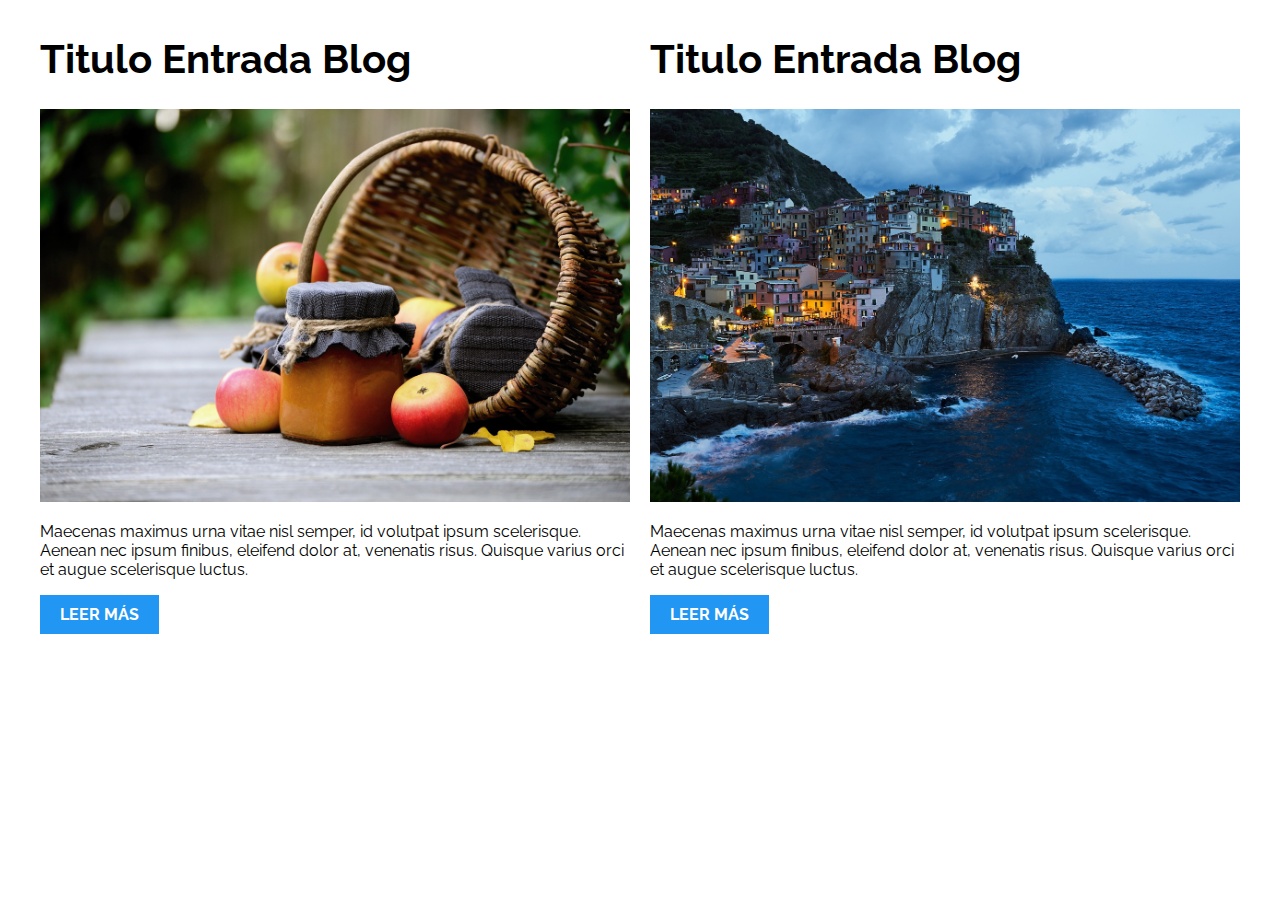
<file: 01-2columnas_iguales_css_grid/index.html>
<!DOCTYPE html>
<html>

<head>
    <meta charset="utf-8">
    <title>Patrones Responsive Web Design - 2 Columnas</title>
    <link rel="stylesheet" href="https://necolas.github.io/normalize.css/8.0.1/normalize.css">
    <link href="https://fonts.googleapis.com/css?family=Raleway:400,700,900" rel="stylesheet">
    <link rel="stylesheet" href="css/styles.css">
    <meta name="viewport" content="width=device-width, initial-scale=1">
</head>

<body>

    <div class="contenedor dos-columnas">
        <article class="entrada-blog">
            <h1>Titulo Entrada Blog</h1>
            <img src="img/imagen1.jpg">
            <p>Maecenas maximus urna vitae nisl semper, id volutpat ipsum scelerisque. Aenean nec ipsum finibus, eleifend dolor at, venenatis risus. Quisque varius orci et augue scelerisque luctus.</p>
            <a href="#">Leer más</a>
        </article>
        <article class="entrada-blog">
            <h1>Titulo Entrada Blog</h1>
            <img src="img/imagen2.jpg">
            <p>Maecenas maximus urna vitae nisl semper, id volutpat ipsum scelerisque. Aenean nec ipsum finibus, eleifend dolor at, venenatis risus. Quisque varius orci et augue scelerisque luctus.</p>
            <a href="#">Leer más</a>
        </article>
    </div>

</body>

</html>
</file>
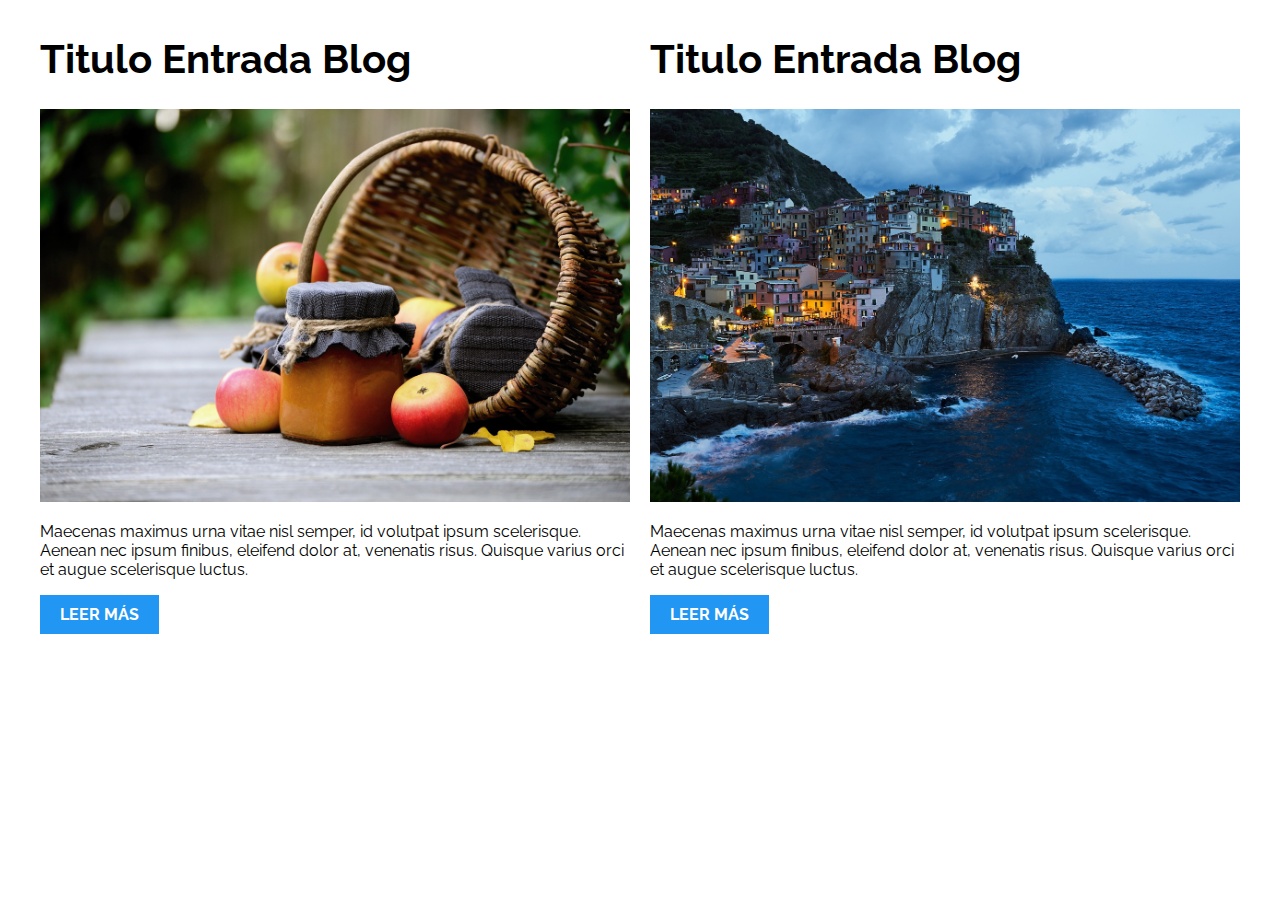
<file: 02-2columnas_iguales_flexbox/index.html>
<!DOCTYPE html>
<html>

<head>
    <meta charset="utf-8">
    <title>Patrones Responsive Web Design - 2 Columnas</title>
    <link rel="stylesheet" href="https://necolas.github.io/normalize.css/8.0.1/normalize.css">
    <link href="https://fonts.googleapis.com/css?family=Raleway:400,700,900" rel="stylesheet">
    <link rel="stylesheet" href="css/styles.css">
    <meta name="viewport" content="width=device-width, initial-scale=1">
</head>

<body>
    <div class="contenedor dos-columnas">
        <article class="entrada-blog">
            <h1>Titulo Entrada Blog</h1>
            <img src="img/imagen1.jpg">
            <p>Maecenas maximus urna vitae nisl semper, id volutpat ipsum scelerisque. Aenean nec ipsum finibus, eleifend dolor at, venenatis risus. Quisque varius orci et augue scelerisque luctus.</p>
            <a href="#">Leer más</a>
        </article>
        <article class="entrada-blog">
            <h1>Titulo Entrada Blog</h1>
            <img src="img/imagen2.jpg">
            <p>Maecenas maximus urna vitae nisl semper, id volutpat ipsum scelerisque. Aenean nec ipsum finibus, eleifend dolor at, venenatis risus. Quisque varius orci et augue scelerisque luctus.</p>
            <a href="#">Leer más</a>
        </article>
    </div>

</body>

</html>
</file>
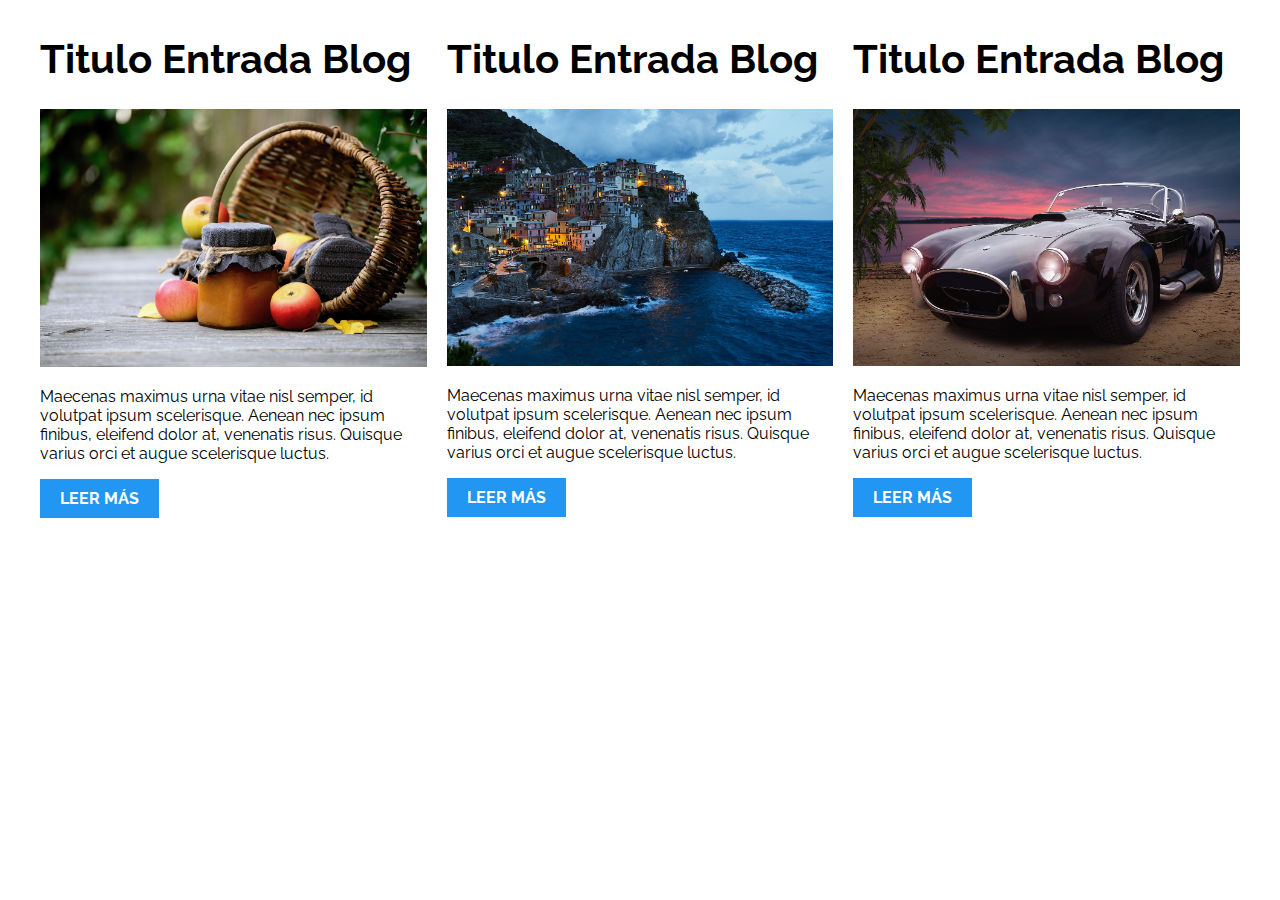
<file: 03-3columnas_iguales_css_grid/index.html>
<!DOCTYPE html>
<html>

<head>
    <meta charset="utf-8">
    <title>Patrones Responsive Web Design - 3 Columnas Iguales</title>
    <link rel="stylesheet" href="https://necolas.github.io/normalize.css/8.0.1/normalize.css">
    <link href="https://fonts.googleapis.com/css?family=Raleway:400,700,900" rel="stylesheet">
    <link rel="stylesheet" href="css/styles.css">
    <meta name="viewport" content="width=device-width, initial-scale=1">
</head>

<body>

    <div class="contenedor tres-columnas">
        <article class="entrada-blog">
            <h1>Titulo Entrada Blog</h1>
            <img src="img/imagen1.jpg">
            <p>Maecenas maximus urna vitae nisl semper, id volutpat ipsum scelerisque. Aenean nec ipsum finibus, eleifend dolor at, venenatis risus. Quisque varius orci et augue scelerisque luctus.</p>
            <a href="#">Leer más</a>
        </article>

        <article class="entrada-blog">
            <h1>Titulo Entrada Blog</h1>
            <img src="img/imagen2.jpg">

            <p>Maecenas maximus urna vitae nisl semper, id volutpat ipsum scelerisque. Aenean nec ipsum finibus, eleifend dolor at, venenatis risus. Quisque varius orci et augue scelerisque luctus.</p>
            <a href="#">Leer más</a>
        </article>

        <article class="entrada-blog">
            <h1>Titulo Entrada Blog</h1>
            <img src="img/imagen3.jpg">

            <p>Maecenas maximus urna vitae nisl semper, id volutpat ipsum scelerisque. Aenean nec ipsum finibus, eleifend dolor at, venenatis risus. Quisque varius orci et augue scelerisque luctus.</p>
            <a href="#">Leer más</a>
        </article>
    </div>

</body>

</html>
</file>
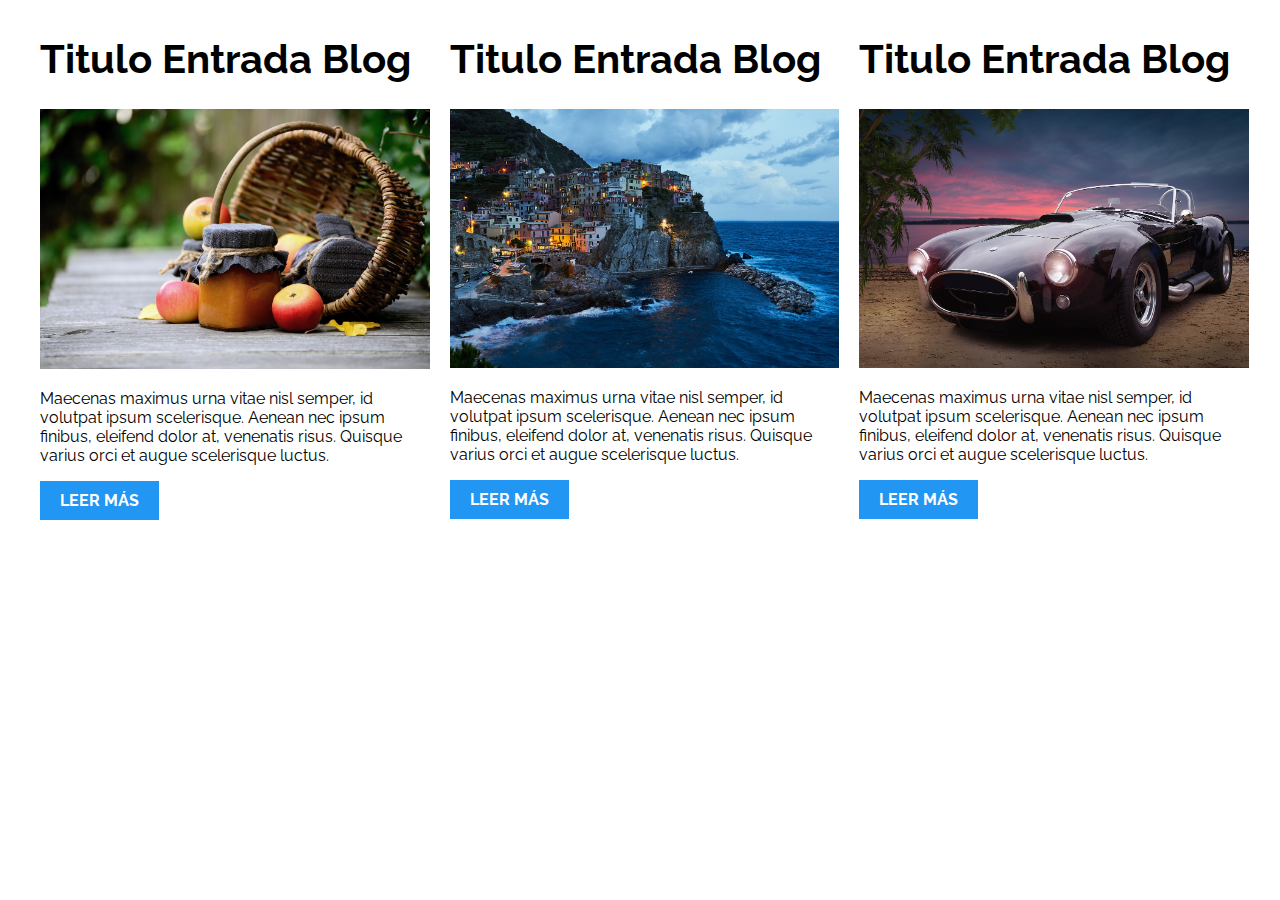
<file: 04-3columnas_iguales_flexbox/index.html>
<!DOCTYPE html>
<html>

<head>
    <meta charset="utf-8">
    <title>Patrones Responsive Web Design - 3 Columnas Iguales</title>
    <link rel="stylesheet" href="https://necolas.github.io/normalize.css/8.0.1/normalize.css">
    <link href="https://fonts.googleapis.com/css?family=Raleway:400,700,900" rel="stylesheet">
    <link rel="stylesheet" href="css/styles.css">
    <meta name="viewport" content="width=device-width, initial-scale=1">
</head>

<body>

    <div class="contenedor tres-columnas">
        <article class="entrada-blog">
            <h1>Titulo Entrada Blog</h1>
            <img src="img/imagen1.jpg">
            <p>Maecenas maximus urna vitae nisl semper, id volutpat ipsum scelerisque. Aenean nec ipsum finibus, eleifend dolor at, venenatis risus. Quisque varius orci et augue scelerisque luctus.</p>
            <a href="#">Leer más</a>
        </article>

        <article class="entrada-blog">
            <h1>Titulo Entrada Blog</h1>
            <img src="img/imagen2.jpg">

            <p>Maecenas maximus urna vitae nisl semper, id volutpat ipsum scelerisque. Aenean nec ipsum finibus, eleifend dolor at, venenatis risus. Quisque varius orci et augue scelerisque luctus.</p>
            <a href="#">Leer más</a>
        </article>

        <article class="entrada-blog">
            <h1>Titulo Entrada Blog</h1>
            <img src="img/imagen3.jpg">

            <p>Maecenas maximus urna vitae nisl semper, id volutpat ipsum scelerisque. Aenean nec ipsum finibus, eleifend dolor at, venenatis risus. Quisque varius orci et augue scelerisque luctus.</p>
            <a href="#">Leer más</a>
        </article>
    </div>
</body>

</html>
</file>
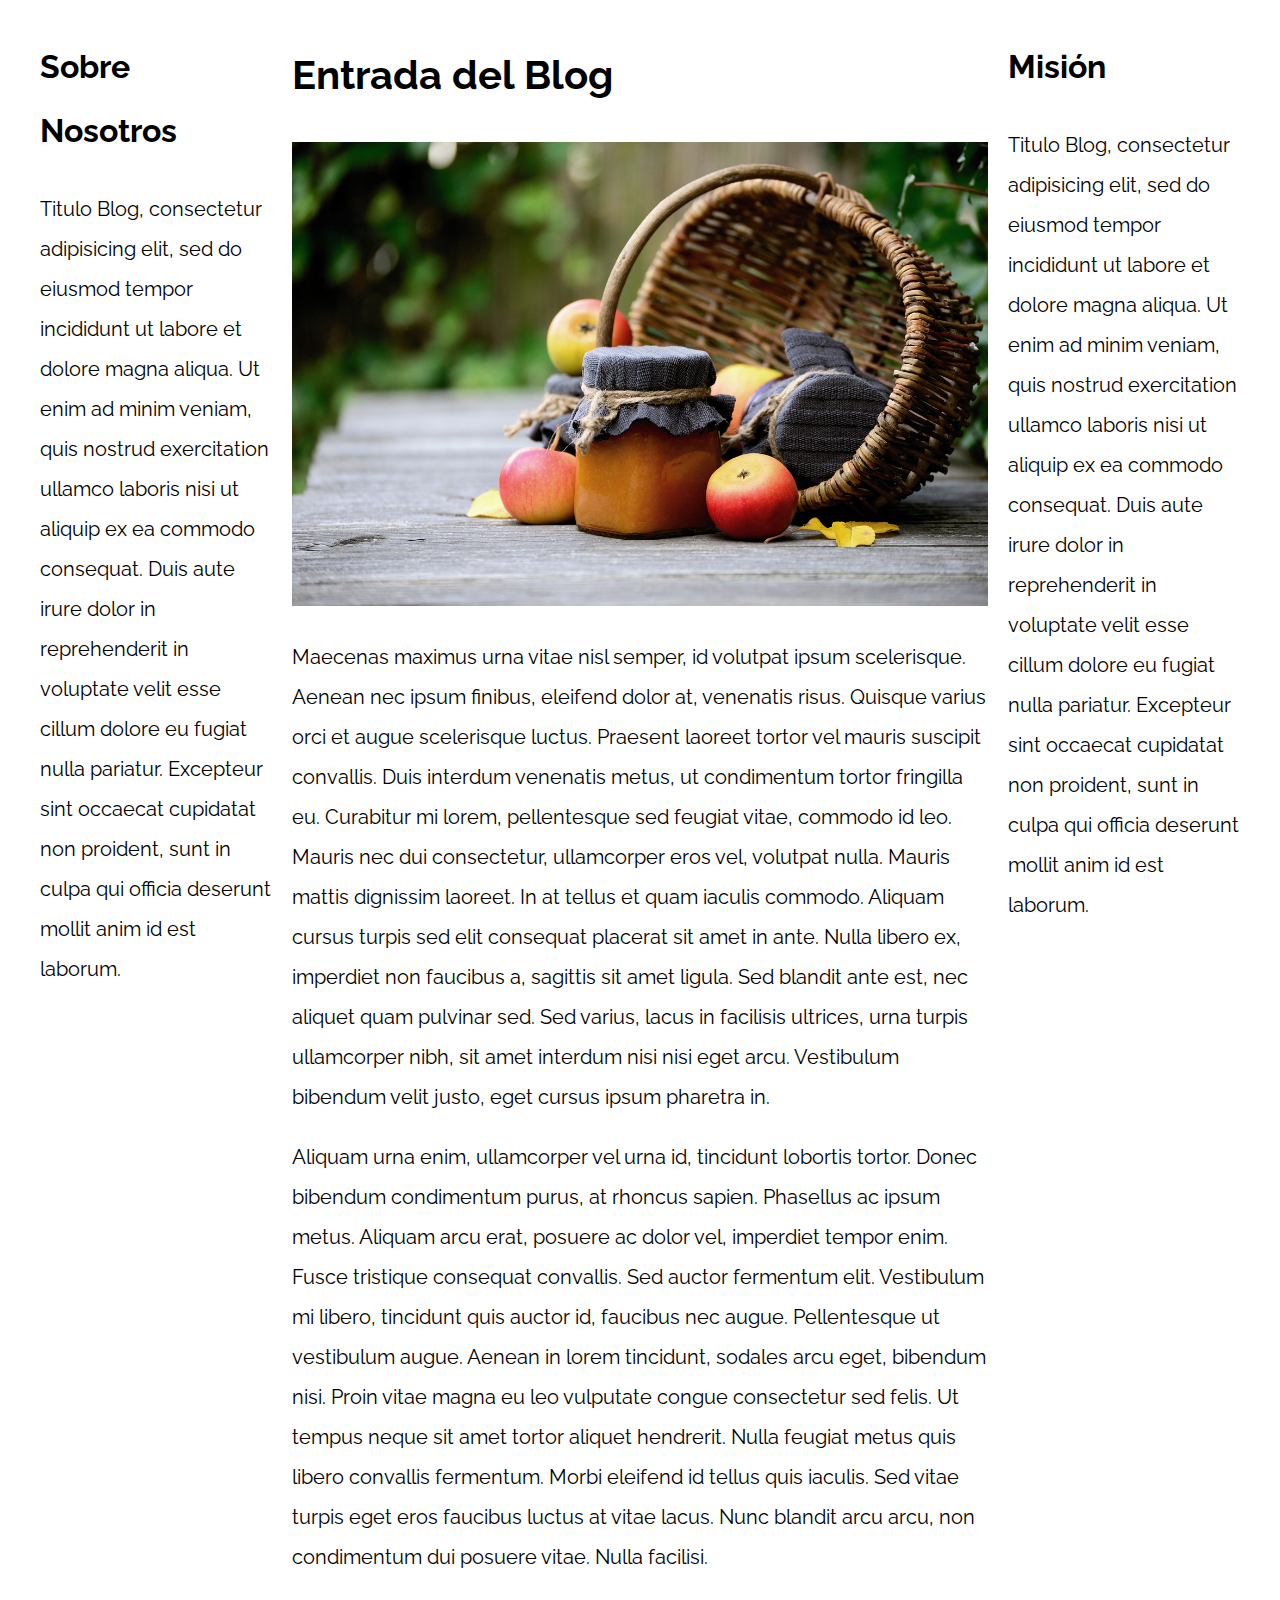
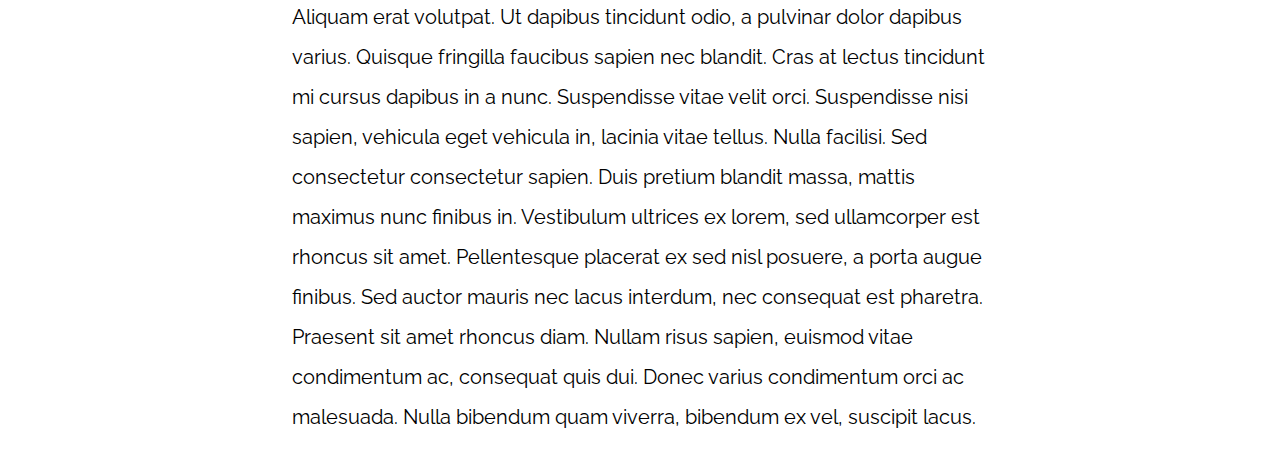
<file: 05-3columnas_css_grid/index.html>
<!DOCTYPE html>
<html>

<head>
    <meta charset="utf-8">
    <title>Patrones Responsive Web Design</title>
    <link rel="stylesheet" href="https://necolas.github.io/normalize.css/8.0.1/normalize.css">
    <link href="https://fonts.googleapis.com/css?family=Raleway:400,700,900" rel="stylesheet">
    <link rel="stylesheet" href="css/styles.css">
    <meta name="viewport" content="width=device-width, initial-scale=1">
</head>

<body>

    <div class="contenedor contenedor-grip">
        <main class="contenido-principal">
            <article>
                <h1>Entrada del Blog</h1>
                <img src="img/imagen1.jpg">

                <p>Maecenas maximus urna vitae nisl semper, id volutpat ipsum scelerisque. Aenean nec ipsum finibus, eleifend dolor at, venenatis risus. Quisque varius orci et augue scelerisque luctus. Praesent laoreet tortor vel mauris suscipit convallis.
                    Duis interdum venenatis metus, ut condimentum tortor fringilla eu. Curabitur mi lorem, pellentesque sed feugiat vitae, commodo id leo. Mauris nec dui consectetur, ullamcorper eros vel, volutpat nulla. Mauris mattis dignissim laoreet.
                    In at tellus et quam iaculis commodo. Aliquam cursus turpis sed elit consequat placerat sit amet in ante. Nulla libero ex, imperdiet non faucibus a, sagittis sit amet ligula. Sed blandit ante est, nec aliquet quam pulvinar sed. Sed
                    varius, lacus in facilisis ultrices, urna turpis ullamcorper nibh, sit amet interdum nisi nisi eget arcu. Vestibulum bibendum velit justo, eget cursus ipsum pharetra in.</p>

                <p>Aliquam urna enim, ullamcorper vel urna id, tincidunt lobortis tortor. Donec bibendum condimentum purus, at rhoncus sapien. Phasellus ac ipsum metus. Aliquam arcu erat, posuere ac dolor vel, imperdiet tempor enim. Fusce tristique consequat
                    convallis. Sed auctor fermentum elit. Vestibulum mi libero, tincidunt quis auctor id, faucibus nec augue. Pellentesque ut vestibulum augue. Aenean in lorem tincidunt, sodales arcu eget, bibendum nisi. Proin vitae magna eu leo vulputate
                    congue consectetur sed felis. Ut tempus neque sit amet tortor aliquet hendrerit. Nulla feugiat metus quis libero convallis fermentum. Morbi eleifend id tellus quis iaculis. Sed vitae turpis eget eros faucibus luctus at vitae lacus.
                    Nunc blandit arcu arcu, non condimentum dui posuere vitae. Nulla facilisi.</p>

                <p>Aliquam erat volutpat. Ut dapibus tincidunt odio, a pulvinar dolor dapibus varius. Quisque fringilla faucibus sapien nec blandit. Cras at lectus tincidunt mi cursus dapibus in a nunc. Suspendisse vitae velit orci. Suspendisse nisi sapien,
                    vehicula eget vehicula in, lacinia vitae tellus. Nulla facilisi. Sed consectetur consectetur sapien. Duis pretium blandit massa, mattis maximus nunc finibus in. Vestibulum ultrices ex lorem, sed ullamcorper est rhoncus sit amet. Pellentesque
                    placerat ex sed nisl posuere, a porta augue finibus. Sed auctor mauris nec lacus interdum, nec consequat est pharetra. Praesent sit amet rhoncus diam. Nullam risus sapien, euismod vitae condimentum ac, consequat quis dui. Donec varius
                    condimentum orci ac malesuada. Nulla bibendum quam viverra, bibendum ex vel, suscipit lacus.</p>

            </article>
        </main>

        <aside class="sidebar-1">
            <h2>Sobre Nosotros</h2>
            <p>Titulo Blog, consectetur adipisicing elit, sed do eiusmod tempor incididunt ut labore et dolore magna aliqua. Ut enim ad minim veniam, quis nostrud exercitation ullamco laboris nisi ut aliquip ex ea commodo consequat. Duis aute irure dolor
                in reprehenderit in voluptate velit esse cillum dolore eu fugiat nulla pariatur. Excepteur sint occaecat cupidatat non proident, sunt in culpa qui officia deserunt mollit anim id est laborum.</p>
        </aside>
        <aside class="sidebar-2">
            <h2>Misión</h2>
            <p>Titulo Blog, consectetur adipisicing elit, sed do eiusmod tempor incididunt ut labore et dolore magna aliqua. Ut enim ad minim veniam, quis nostrud exercitation ullamco laboris nisi ut aliquip ex ea commodo consequat. Duis aute irure dolor
                in reprehenderit in voluptate velit esse cillum dolore eu fugiat nulla pariatur. Excepteur sint occaecat cupidatat non proident, sunt in culpa qui officia deserunt mollit anim id est laborum.</p>
        </aside>
    </div>

</body>

</html>
</file>
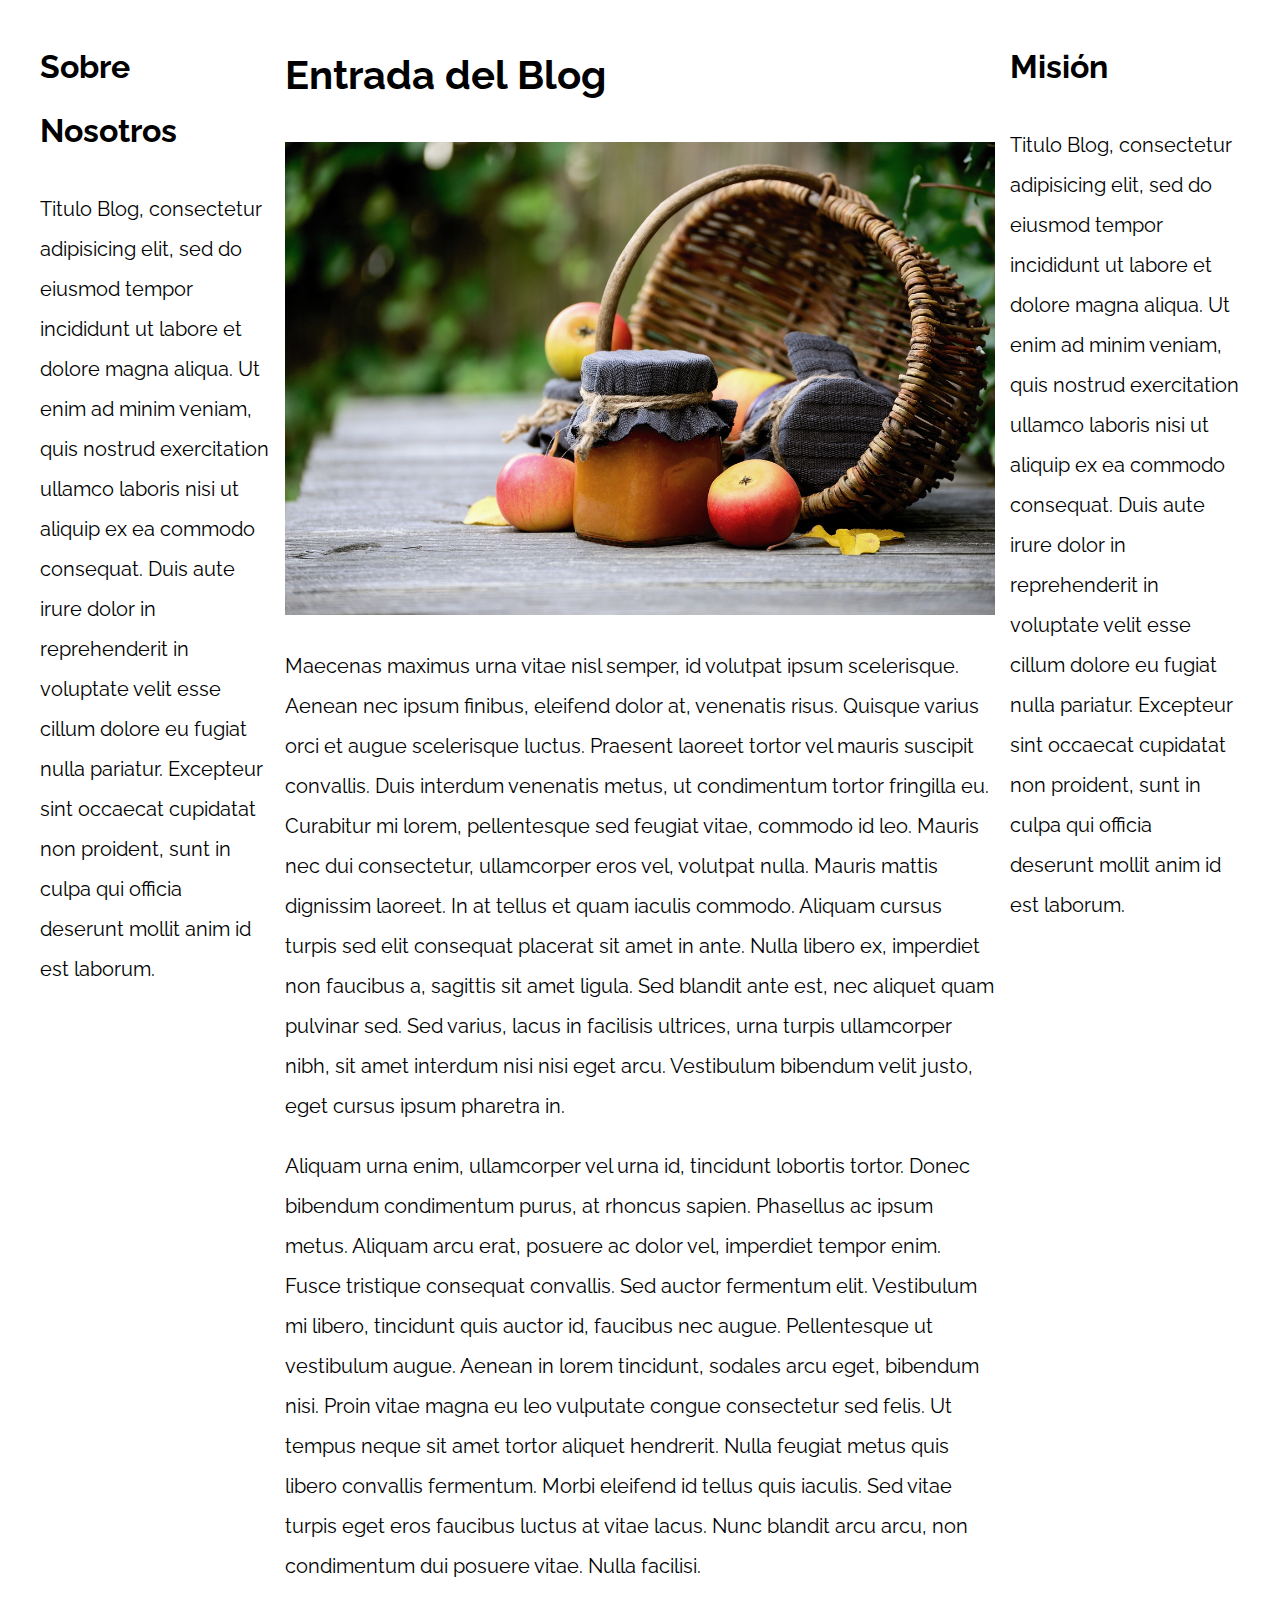
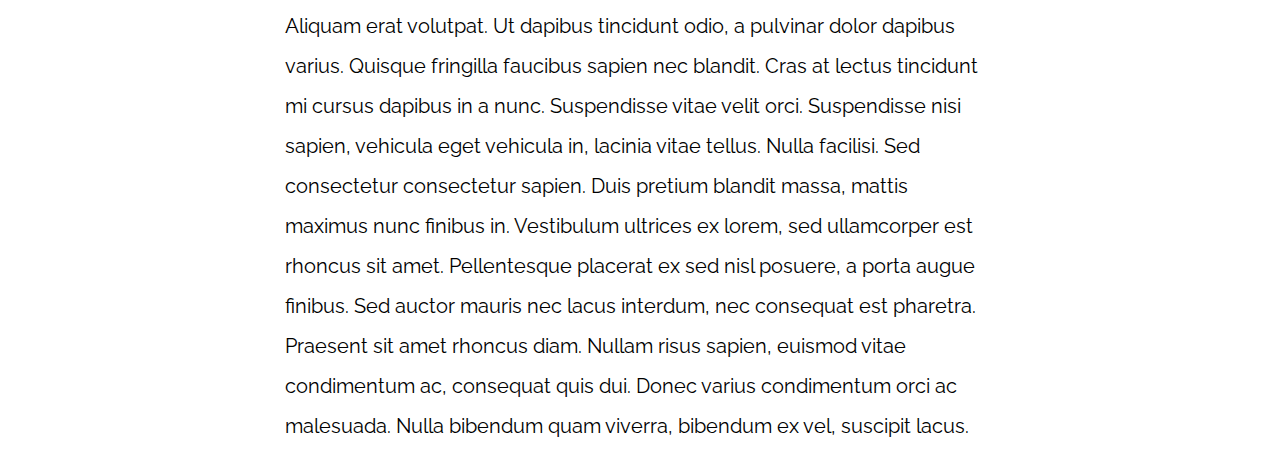
<file: 06-3columnas_flexbox/index.html>
<!DOCTYPE html>
<html>

<head>
    <meta charset="utf-8">
    <title>Patrones Responsive Web Design</title>
    <link rel="stylesheet" href="https://necolas.github.io/normalize.css/8.0.1/normalize.css">
    <link href="https://fonts.googleapis.com/css?family=Raleway:400,700,900" rel="stylesheet">
    <link rel="stylesheet" href="css/styles.css">
    <meta name="viewport" content="width=device-width, initial-scale=1">
</head>

<body>

    <div class="contenedor contenedor-flex">
        <main class="contenido-principal">
            <article>
                <h1>Entrada del Blog</h1>
                <img src="img/imagen1.jpg">

                <p>Maecenas maximus urna vitae nisl semper, id volutpat ipsum scelerisque. Aenean nec ipsum finibus, eleifend dolor at, venenatis risus. Quisque varius orci et augue scelerisque luctus. Praesent laoreet tortor vel mauris suscipit convallis.
                    Duis interdum venenatis metus, ut condimentum tortor fringilla eu. Curabitur mi lorem, pellentesque sed feugiat vitae, commodo id leo. Mauris nec dui consectetur, ullamcorper eros vel, volutpat nulla. Mauris mattis dignissim laoreet.
                    In at tellus et quam iaculis commodo. Aliquam cursus turpis sed elit consequat placerat sit amet in ante. Nulla libero ex, imperdiet non faucibus a, sagittis sit amet ligula. Sed blandit ante est, nec aliquet quam pulvinar sed. Sed
                    varius, lacus in facilisis ultrices, urna turpis ullamcorper nibh, sit amet interdum nisi nisi eget arcu. Vestibulum bibendum velit justo, eget cursus ipsum pharetra in.</p>

                <p>Aliquam urna enim, ullamcorper vel urna id, tincidunt lobortis tortor. Donec bibendum condimentum purus, at rhoncus sapien. Phasellus ac ipsum metus. Aliquam arcu erat, posuere ac dolor vel, imperdiet tempor enim. Fusce tristique consequat
                    convallis. Sed auctor fermentum elit. Vestibulum mi libero, tincidunt quis auctor id, faucibus nec augue. Pellentesque ut vestibulum augue. Aenean in lorem tincidunt, sodales arcu eget, bibendum nisi. Proin vitae magna eu leo vulputate
                    congue consectetur sed felis. Ut tempus neque sit amet tortor aliquet hendrerit. Nulla feugiat metus quis libero convallis fermentum. Morbi eleifend id tellus quis iaculis. Sed vitae turpis eget eros faucibus luctus at vitae lacus.
                    Nunc blandit arcu arcu, non condimentum dui posuere vitae. Nulla facilisi.</p>

                <p>Aliquam erat volutpat. Ut dapibus tincidunt odio, a pulvinar dolor dapibus varius. Quisque fringilla faucibus sapien nec blandit. Cras at lectus tincidunt mi cursus dapibus in a nunc. Suspendisse vitae velit orci. Suspendisse nisi sapien,
                    vehicula eget vehicula in, lacinia vitae tellus. Nulla facilisi. Sed consectetur consectetur sapien. Duis pretium blandit massa, mattis maximus nunc finibus in. Vestibulum ultrices ex lorem, sed ullamcorper est rhoncus sit amet. Pellentesque
                    placerat ex sed nisl posuere, a porta augue finibus. Sed auctor mauris nec lacus interdum, nec consequat est pharetra. Praesent sit amet rhoncus diam. Nullam risus sapien, euismod vitae condimentum ac, consequat quis dui. Donec varius
                    condimentum orci ac malesuada. Nulla bibendum quam viverra, bibendum ex vel, suscipit lacus.</p>

            </article>
        </main>

        <aside class="side-1 side">
            <h2>Sobre Nosotros</h2>
            <p>Titulo Blog, consectetur adipisicing elit, sed do eiusmod tempor incididunt ut labore et dolore magna aliqua. Ut enim ad minim veniam, quis nostrud exercitation ullamco laboris nisi ut aliquip ex ea commodo consequat. Duis aute irure dolor
                in reprehenderit in voluptate velit esse cillum dolore eu fugiat nulla pariatur. Excepteur sint occaecat cupidatat non proident, sunt in culpa qui officia deserunt mollit anim id est laborum.</p>
        </aside>
        <aside class="side-2 side">
            <h2>Misión</h2>
            <p>Titulo Blog, consectetur adipisicing elit, sed do eiusmod tempor incididunt ut labore et dolore magna aliqua. Ut enim ad minim veniam, quis nostrud exercitation ullamco laboris nisi ut aliquip ex ea commodo consequat. Duis aute irure dolor
                in reprehenderit in voluptate velit esse cillum dolore eu fugiat nulla pariatur. Excepteur sint occaecat cupidatat non proident, sunt in culpa qui officia deserunt mollit anim id est laborum.</p>
        </aside>
    </div>

</body>

</html>
</file>
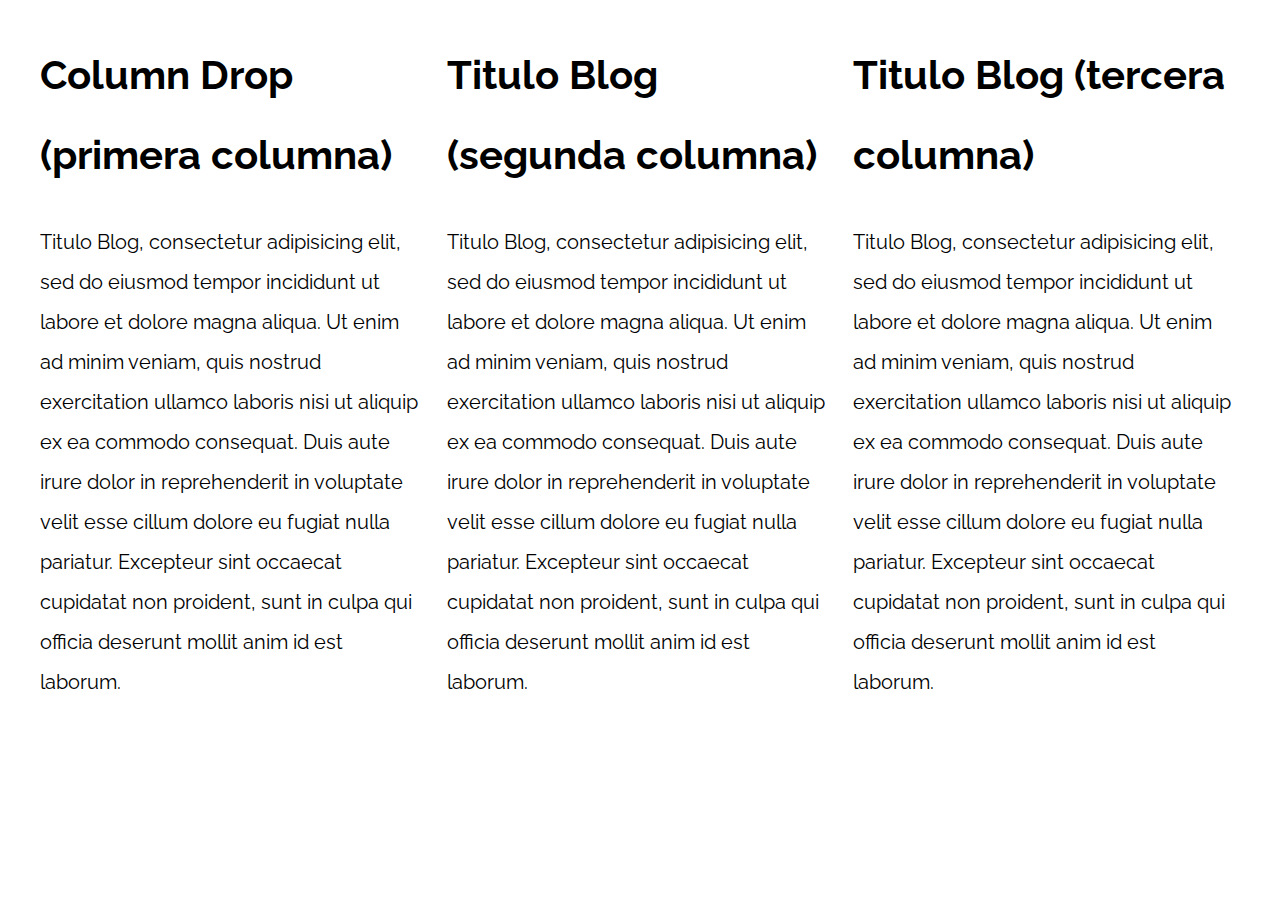
<file: 07-column_drop_css_grid/index.html>
<!DOCTYPE html>
<html>

<head>
    <meta charset="utf-8">
    <title>Patrones Responsive Web Design</title>
    <link rel="stylesheet" href="https://necolas.github.io/normalize.css/8.0.1/normalize.css">
    <link href="https://fonts.googleapis.com/css?family=Raleway:400,700,900" rel="stylesheet">
    <link rel="stylesheet" href="css/styles.css">
    <meta name="viewport" content="width=device-width, initial-scale=1">
</head>

<body>

    <div class="contenedor column-drop-css">
        <main>
            <h1>Column Drop (primera columna)</h1>
            <p>
                Titulo Blog, consectetur adipisicing elit, sed do eiusmod tempor incididunt ut labore et dolore magna aliqua. Ut enim ad minim veniam, quis nostrud exercitation ullamco laboris nisi ut aliquip ex ea commodo consequat. Duis aute irure dolor in reprehenderit
                in voluptate velit esse cillum dolore eu fugiat nulla pariatur. Excepteur sint occaecat cupidatat non proident, sunt in culpa qui officia deserunt mollit anim id est laborum.
            </p>
        </main>

        <aside class="primera">
            <h1>Titulo Blog (segunda columna)</h1>
            <p>
                Titulo Blog, consectetur adipisicing elit, sed do eiusmod tempor incididunt ut labore et dolore magna aliqua. Ut enim ad minim veniam, quis nostrud exercitation ullamco laboris nisi ut aliquip ex ea commodo consequat. Duis aute irure dolor in reprehenderit
                in voluptate velit esse cillum dolore eu fugiat nulla pariatur. Excepteur sint occaecat cupidatat non proident, sunt in culpa qui officia deserunt mollit anim id est laborum.
            </p>
        </aside>

        <aside class="segunda">
            <h1>Titulo Blog (tercera columna)</h1>
            <p>
                Titulo Blog, consectetur adipisicing elit, sed do eiusmod tempor incididunt ut labore et dolore magna aliqua. Ut enim ad minim veniam, quis nostrud exercitation ullamco laboris nisi ut aliquip ex ea commodo consequat. Duis aute irure dolor in reprehenderit
                in voluptate velit esse cillum dolore eu fugiat nulla pariatur. Excepteur sint occaecat cupidatat non proident, sunt in culpa qui officia deserunt mollit anim id est laborum.
            </p>
        </aside>
    </div>

</body>

</html>
</file>
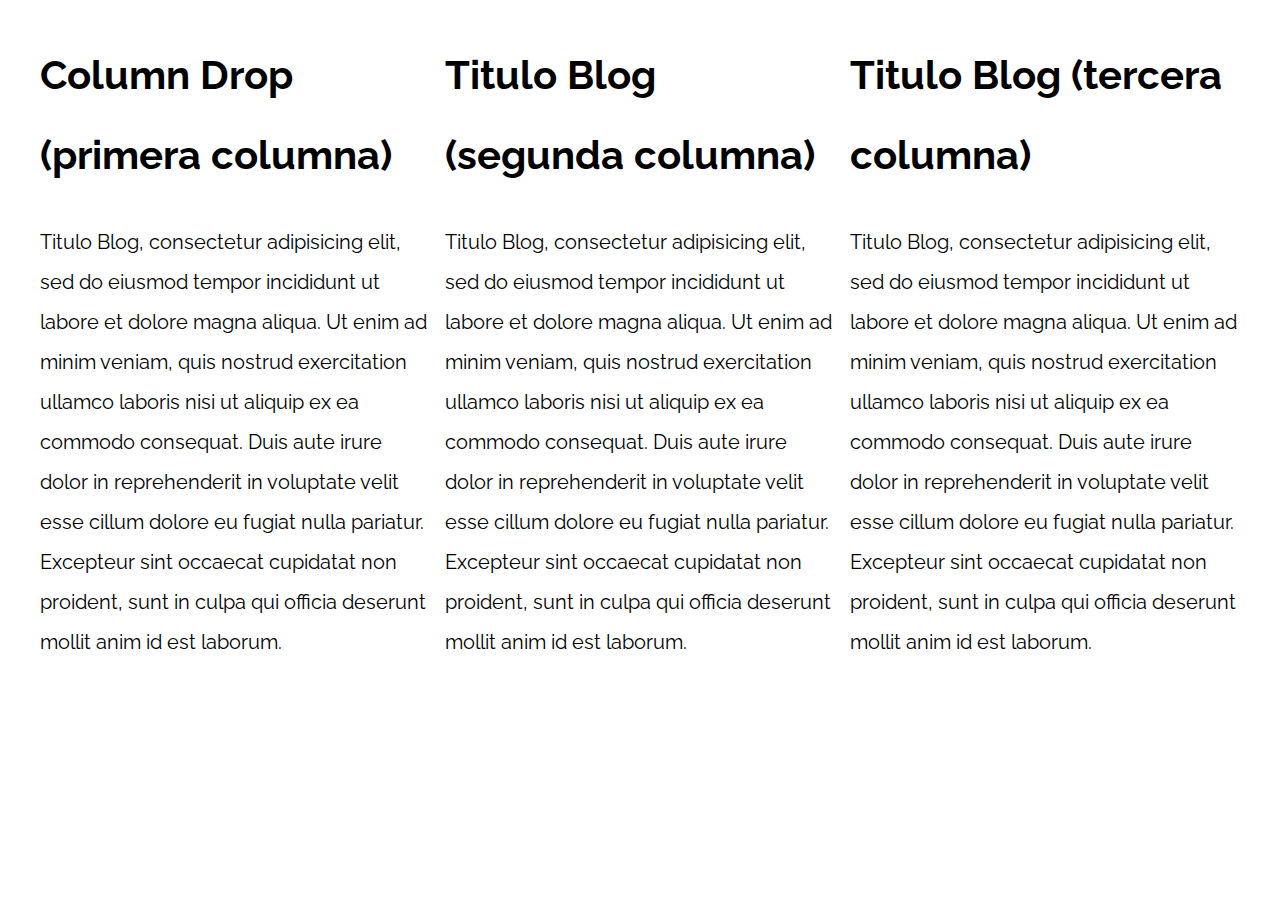
<file: 08-column_drop_flexbox/index.html>
<!DOCTYPE html>
<html>

<head>
    <meta charset="utf-8">
    <title>Patrones Responsive Web Design</title>
    <link rel="stylesheet" href="https://necolas.github.io/normalize.css/8.0.1/normalize.css">
    <link href="https://fonts.googleapis.com/css?family=Raleway:400,700,900" rel="stylesheet">
    <link rel="stylesheet" href="css/styles.css">
    <meta name="viewport" content="width=device-width, initial-scale=1">
</head>

<body>

    <div class="contenedor column-drop-flex">
        <main class="contenido-principal">
            <h1>Column Drop (primera columna)</h1>
            <p>
                Titulo Blog, consectetur adipisicing elit, sed do eiusmod tempor incididunt ut labore et dolore magna aliqua. Ut enim ad minim veniam, quis nostrud exercitation ullamco laboris nisi ut aliquip ex ea commodo consequat. Duis aute irure dolor in reprehenderit
                in voluptate velit esse cillum dolore eu fugiat nulla pariatur. Excepteur sint occaecat cupidatat non proident, sunt in culpa qui officia deserunt mollit anim id est laborum.
            </p>
        </main>

        <aside class="primera">
            <h1>Titulo Blog (segunda columna)</h1>
            <p>
                Titulo Blog, consectetur adipisicing elit, sed do eiusmod tempor incididunt ut labore et dolore magna aliqua. Ut enim ad minim veniam, quis nostrud exercitation ullamco laboris nisi ut aliquip ex ea commodo consequat. Duis aute irure dolor in reprehenderit
                in voluptate velit esse cillum dolore eu fugiat nulla pariatur. Excepteur sint occaecat cupidatat non proident, sunt in culpa qui officia deserunt mollit anim id est laborum.
            </p>
        </aside>

        <aside class="segunda">
            <h1>Titulo Blog (tercera columna)</h1>
            <p>
                Titulo Blog, consectetur adipisicing elit, sed do eiusmod tempor incididunt ut labore et dolore magna aliqua. Ut enim ad minim veniam, quis nostrud exercitation ullamco laboris nisi ut aliquip ex ea commodo consequat. Duis aute irure dolor in reprehenderit
                in voluptate velit esse cillum dolore eu fugiat nulla pariatur. Excepteur sint occaecat cupidatat non proident, sunt in culpa qui officia deserunt mollit anim id est laborum.
            </p>
        </aside>
    </div>

</body>

</html>
</file>
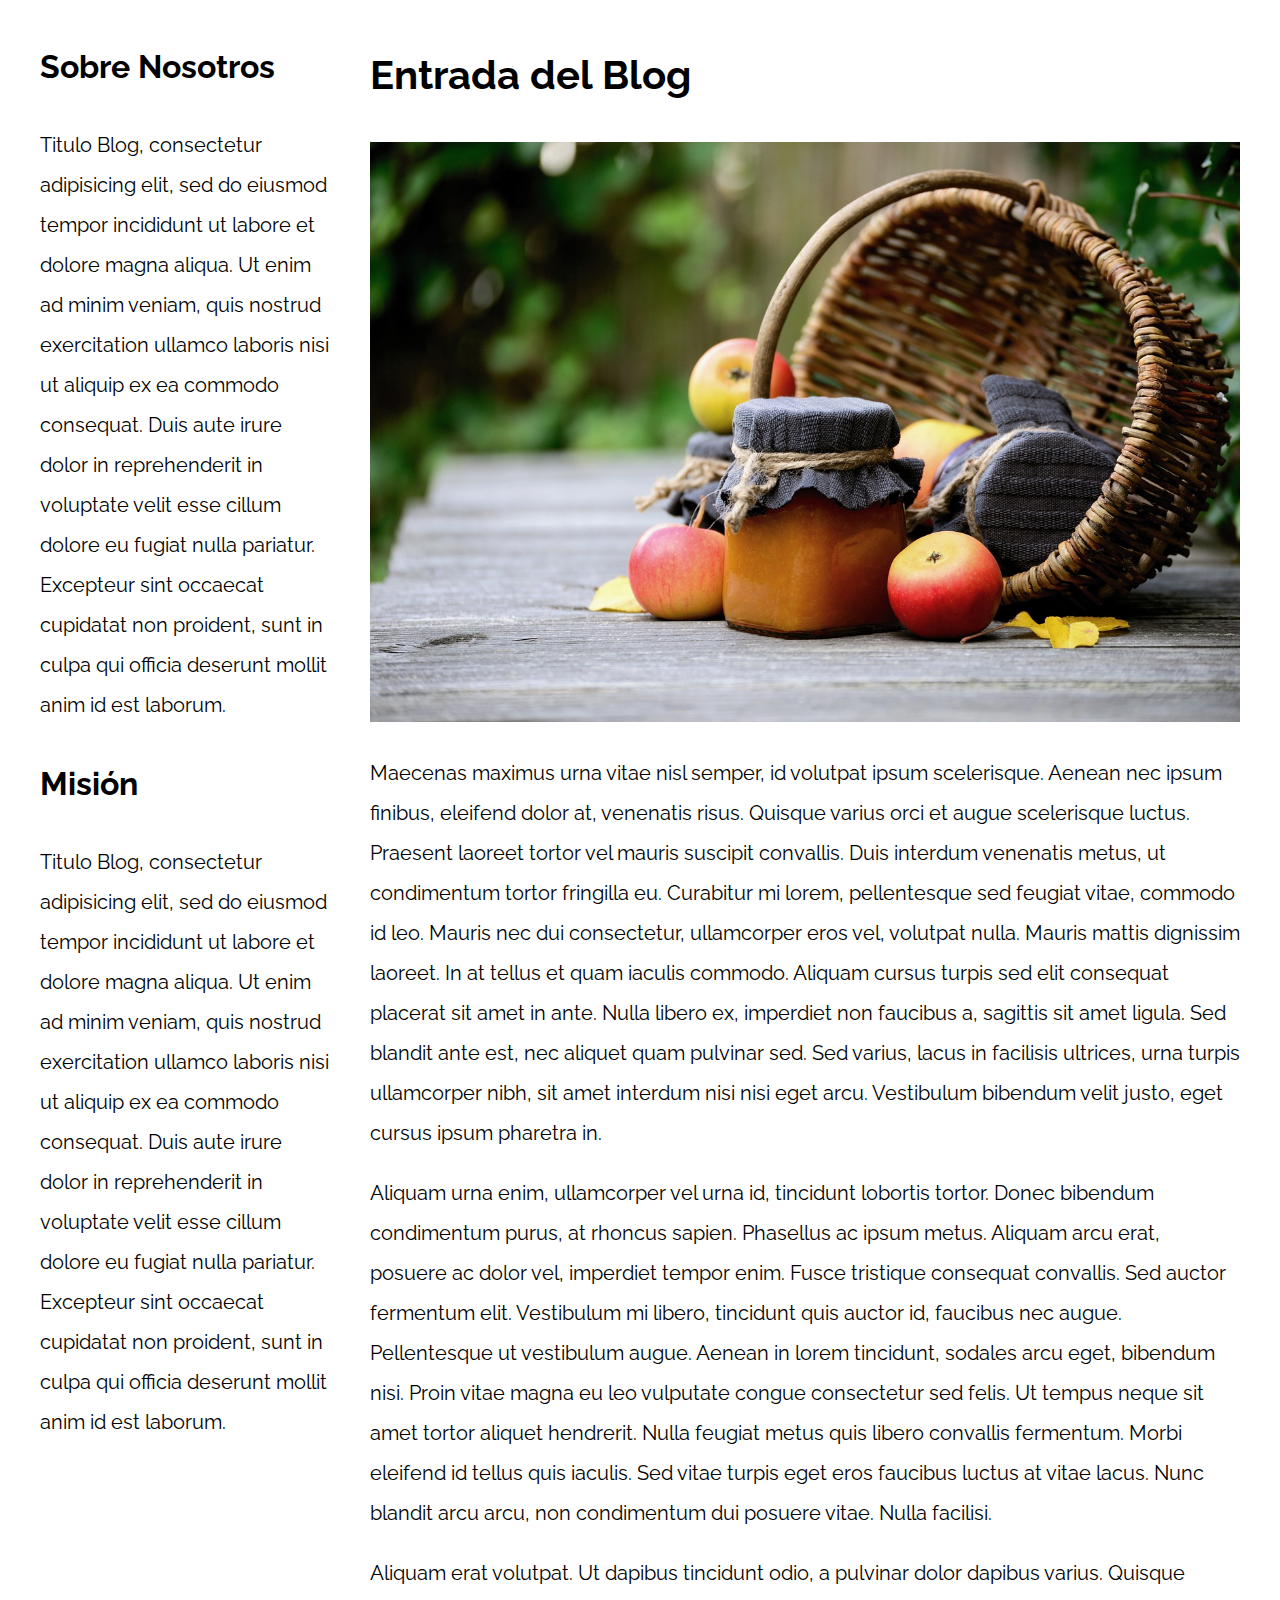
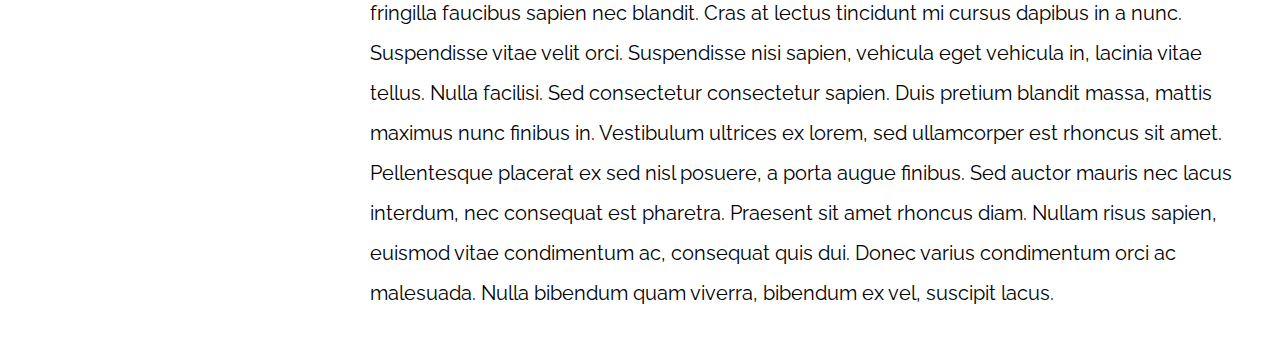
<file: 09-con_sidebar_css_grid/index.html>
<!DOCTYPE html>
<html>

<head>
    <meta charset="utf-8">
    <title>Patrones Responsive Web Design</title>
    <link rel="stylesheet" href="https://necolas.github.io/normalize.css/8.0.1/normalize.css">
    <link href="https://fonts.googleapis.com/css?family=Raleway:400,700,900" rel="stylesheet">
    <link rel="stylesheet" href="css/styles.css">
    <meta name="viewport" content="width=device-width, initial-scale=1">
</head>

<body>

    <div class="contenedor con-sidebar">
        <article>
            <h1>Entrada del Blog</h1>
            <img src="img/imagen1.jpg">

            <p>Maecenas maximus urna vitae nisl semper, id volutpat ipsum scelerisque. Aenean nec ipsum finibus, eleifend dolor at, venenatis risus. Quisque varius orci et augue scelerisque luctus. Praesent laoreet tortor vel mauris suscipit convallis. Duis
                interdum venenatis metus, ut condimentum tortor fringilla eu. Curabitur mi lorem, pellentesque sed feugiat vitae, commodo id leo. Mauris nec dui consectetur, ullamcorper eros vel, volutpat nulla. Mauris mattis dignissim laoreet. In at
                tellus et quam iaculis commodo. Aliquam cursus turpis sed elit consequat placerat sit amet in ante. Nulla libero ex, imperdiet non faucibus a, sagittis sit amet ligula. Sed blandit ante est, nec aliquet quam pulvinar sed. Sed varius, lacus
                in facilisis ultrices, urna turpis ullamcorper nibh, sit amet interdum nisi nisi eget arcu. Vestibulum bibendum velit justo, eget cursus ipsum pharetra in.</p>

            <p>Aliquam urna enim, ullamcorper vel urna id, tincidunt lobortis tortor. Donec bibendum condimentum purus, at rhoncus sapien. Phasellus ac ipsum metus. Aliquam arcu erat, posuere ac dolor vel, imperdiet tempor enim. Fusce tristique consequat
                convallis. Sed auctor fermentum elit. Vestibulum mi libero, tincidunt quis auctor id, faucibus nec augue. Pellentesque ut vestibulum augue. Aenean in lorem tincidunt, sodales arcu eget, bibendum nisi. Proin vitae magna eu leo vulputate
                congue consectetur sed felis. Ut tempus neque sit amet tortor aliquet hendrerit. Nulla feugiat metus quis libero convallis fermentum. Morbi eleifend id tellus quis iaculis. Sed vitae turpis eget eros faucibus luctus at vitae lacus. Nunc
                blandit arcu arcu, non condimentum dui posuere vitae. Nulla facilisi.</p>

            <p>Aliquam erat volutpat. Ut dapibus tincidunt odio, a pulvinar dolor dapibus varius. Quisque fringilla faucibus sapien nec blandit. Cras at lectus tincidunt mi cursus dapibus in a nunc. Suspendisse vitae velit orci. Suspendisse nisi sapien,
                vehicula eget vehicula in, lacinia vitae tellus. Nulla facilisi. Sed consectetur consectetur sapien. Duis pretium blandit massa, mattis maximus nunc finibus in. Vestibulum ultrices ex lorem, sed ullamcorper est rhoncus sit amet. Pellentesque
                placerat ex sed nisl posuere, a porta augue finibus. Sed auctor mauris nec lacus interdum, nec consequat est pharetra. Praesent sit amet rhoncus diam. Nullam risus sapien, euismod vitae condimentum ac, consequat quis dui. Donec varius
                condimentum orci ac malesuada. Nulla bibendum quam viverra, bibendum ex vel, suscipit lacus.</p>
        </article>
        <aside>
            <h2>Sobre Nosotros</h2>
            <p>Titulo Blog, consectetur adipisicing elit, sed do eiusmod tempor incididunt ut labore et dolore magna aliqua. Ut enim ad minim veniam, quis nostrud exercitation ullamco laboris nisi ut aliquip ex ea commodo consequat. Duis aute irure dolor
                in reprehenderit in voluptate velit esse cillum dolore eu fugiat nulla pariatur. Excepteur sint occaecat cupidatat non proident, sunt in culpa qui officia deserunt mollit anim id est laborum.</p>


            <h2>Misión</h2>
            <p>Titulo Blog, consectetur adipisicing elit, sed do eiusmod tempor incididunt ut labore et dolore magna aliqua. Ut enim ad minim veniam, quis nostrud exercitation ullamco laboris nisi ut aliquip ex ea commodo consequat. Duis aute irure dolor
                in reprehenderit in voluptate velit esse cillum dolore eu fugiat nulla pariatur. Excepteur sint occaecat cupidatat non proident, sunt in culpa qui officia deserunt mollit anim id est laborum.</p>
        </aside>
    </div>

</body>

</html>
</file>
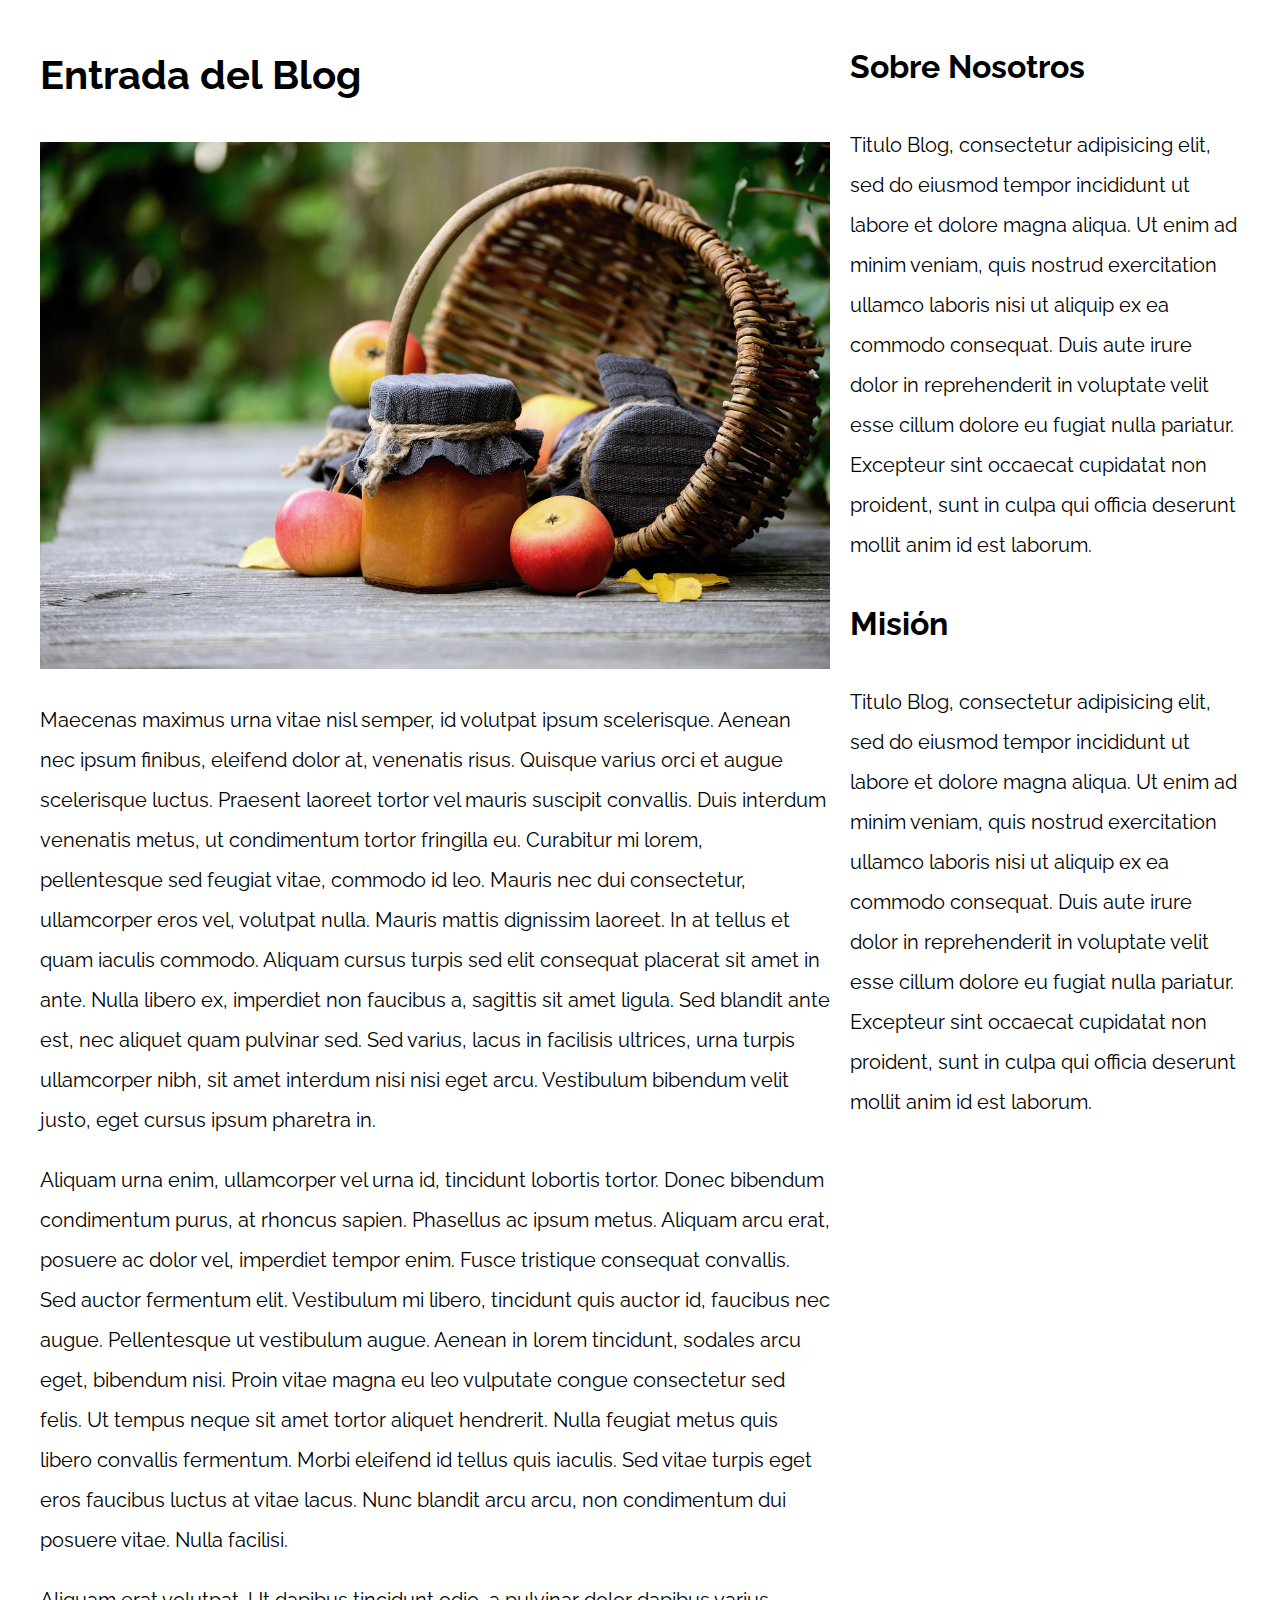
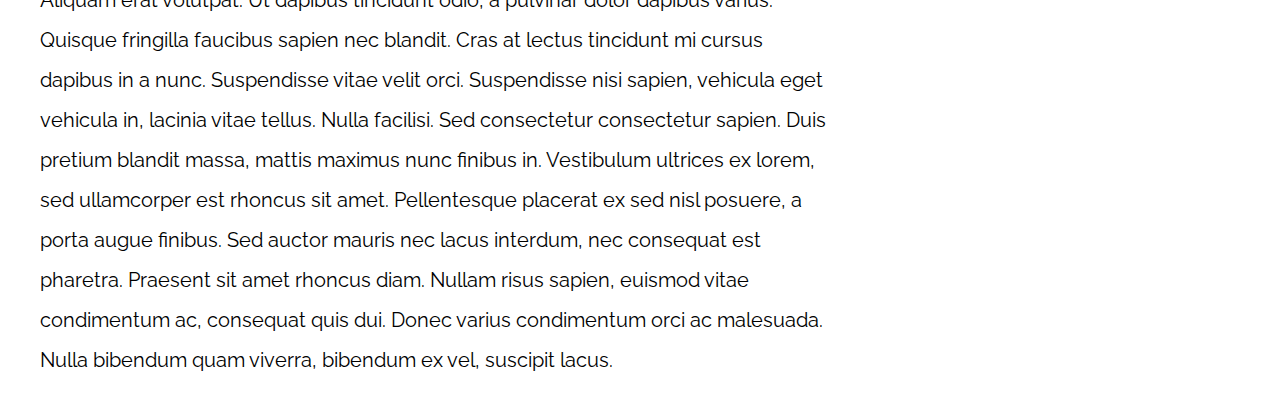
<file: 10-con_sidebar_flexbox/index.html>
<!DOCTYPE html>
<html>

<head>
    <meta charset="utf-8">
    <title>Patrones Responsive Web Design</title>
    <link rel="stylesheet" href="https://necolas.github.io/normalize.css/8.0.1/normalize.css">
    <link href="https://fonts.googleapis.com/css?family=Raleway:400,700,900" rel="stylesheet">
    <link rel="stylesheet" href="css/styles.css">
    <meta name="viewport" content="width=device-width, initial-scale=1">
</head>

<body>

    <div class="contenedor con-siderbar">
        <article>
            <h1>Entrada del Blog</h1>
            <img src="img/imagen1.jpg">

            <p>Maecenas maximus urna vitae nisl semper, id volutpat ipsum scelerisque. Aenean nec ipsum finibus, eleifend dolor at, venenatis risus. Quisque varius orci et augue scelerisque luctus. Praesent laoreet tortor vel mauris suscipit convallis. Duis
                interdum venenatis metus, ut condimentum tortor fringilla eu. Curabitur mi lorem, pellentesque sed feugiat vitae, commodo id leo. Mauris nec dui consectetur, ullamcorper eros vel, volutpat nulla. Mauris mattis dignissim laoreet. In at
                tellus et quam iaculis commodo. Aliquam cursus turpis sed elit consequat placerat sit amet in ante. Nulla libero ex, imperdiet non faucibus a, sagittis sit amet ligula. Sed blandit ante est, nec aliquet quam pulvinar sed. Sed varius, lacus
                in facilisis ultrices, urna turpis ullamcorper nibh, sit amet interdum nisi nisi eget arcu. Vestibulum bibendum velit justo, eget cursus ipsum pharetra in.</p>

            <p>Aliquam urna enim, ullamcorper vel urna id, tincidunt lobortis tortor. Donec bibendum condimentum purus, at rhoncus sapien. Phasellus ac ipsum metus. Aliquam arcu erat, posuere ac dolor vel, imperdiet tempor enim. Fusce tristique consequat
                convallis. Sed auctor fermentum elit. Vestibulum mi libero, tincidunt quis auctor id, faucibus nec augue. Pellentesque ut vestibulum augue. Aenean in lorem tincidunt, sodales arcu eget, bibendum nisi. Proin vitae magna eu leo vulputate
                congue consectetur sed felis. Ut tempus neque sit amet tortor aliquet hendrerit. Nulla feugiat metus quis libero convallis fermentum. Morbi eleifend id tellus quis iaculis. Sed vitae turpis eget eros faucibus luctus at vitae lacus. Nunc
                blandit arcu arcu, non condimentum dui posuere vitae. Nulla facilisi.</p>

            <p>Aliquam erat volutpat. Ut dapibus tincidunt odio, a pulvinar dolor dapibus varius. Quisque fringilla faucibus sapien nec blandit. Cras at lectus tincidunt mi cursus dapibus in a nunc. Suspendisse vitae velit orci. Suspendisse nisi sapien,
                vehicula eget vehicula in, lacinia vitae tellus. Nulla facilisi. Sed consectetur consectetur sapien. Duis pretium blandit massa, mattis maximus nunc finibus in. Vestibulum ultrices ex lorem, sed ullamcorper est rhoncus sit amet. Pellentesque
                placerat ex sed nisl posuere, a porta augue finibus. Sed auctor mauris nec lacus interdum, nec consequat est pharetra. Praesent sit amet rhoncus diam. Nullam risus sapien, euismod vitae condimentum ac, consequat quis dui. Donec varius
                condimentum orci ac malesuada. Nulla bibendum quam viverra, bibendum ex vel, suscipit lacus.</p>
        </article>
        <aside>
            <h2>Sobre Nosotros</h2>
            <p>Titulo Blog, consectetur adipisicing elit, sed do eiusmod tempor incididunt ut labore et dolore magna aliqua. Ut enim ad minim veniam, quis nostrud exercitation ullamco laboris nisi ut aliquip ex ea commodo consequat. Duis aute irure dolor
                in reprehenderit in voluptate velit esse cillum dolore eu fugiat nulla pariatur. Excepteur sint occaecat cupidatat non proident, sunt in culpa qui officia deserunt mollit anim id est laborum.</p>


            <h2>Misión</h2>
            <p>Titulo Blog, consectetur adipisicing elit, sed do eiusmod tempor incididunt ut labore et dolore magna aliqua. Ut enim ad minim veniam, quis nostrud exercitation ullamco laboris nisi ut aliquip ex ea commodo consequat. Duis aute irure dolor
                in reprehenderit in voluptate velit esse cillum dolore eu fugiat nulla pariatur. Excepteur sint occaecat cupidatat non proident, sunt in culpa qui officia deserunt mollit anim id est laborum.</p>
        </aside>
    </div>

</body>

</html>
</file>
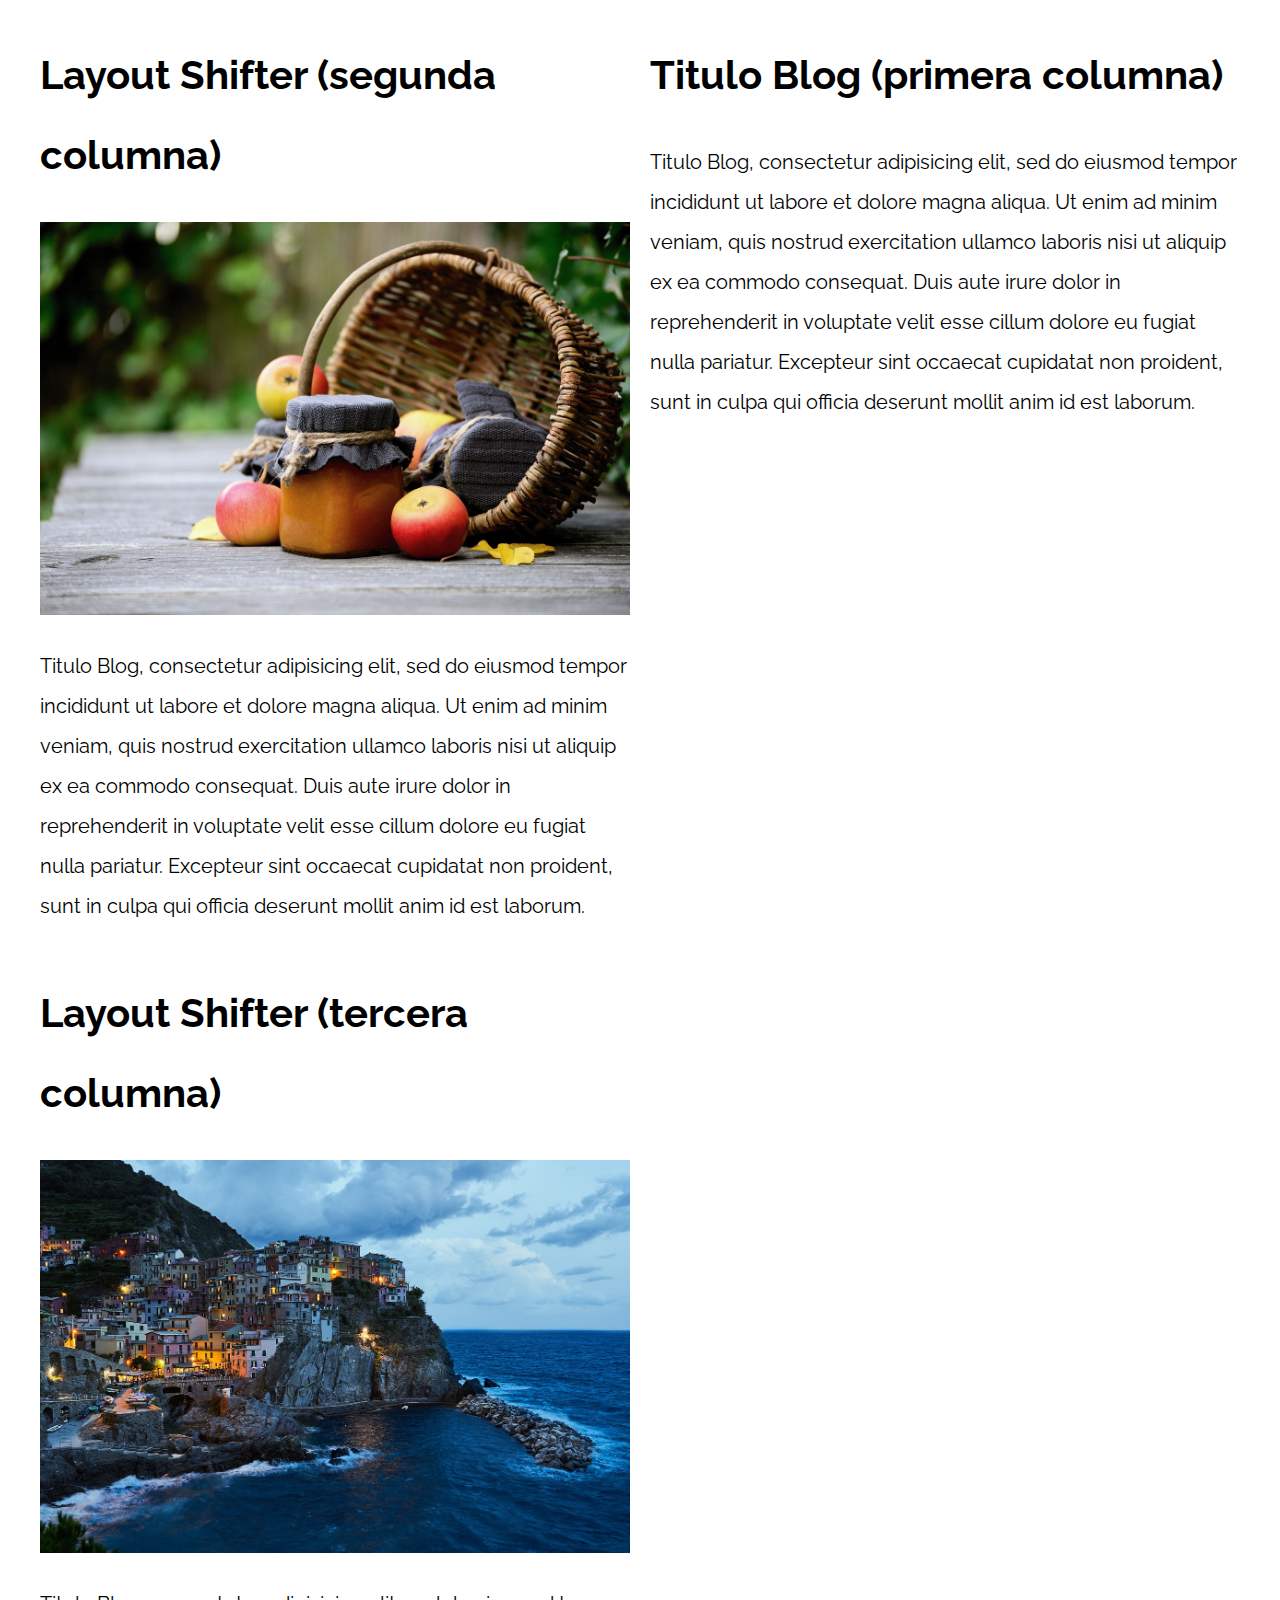
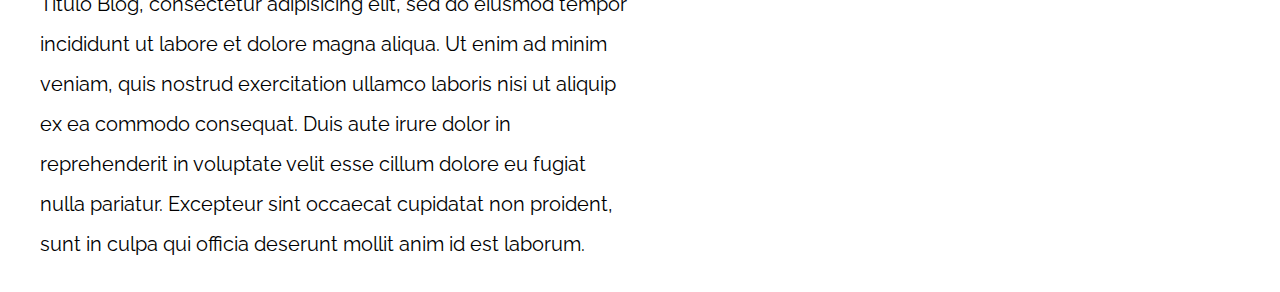
<file: 11-layout_shifter_css_grid/index.html>
<!DOCTYPE html>
<html>

<head>
    <meta charset="utf-8">
    <title>Patrones Responsive Web Design</title>
    <link rel="stylesheet" href="https://necolas.github.io/normalize.css/8.0.1/normalize.css">
    <link href="https://fonts.googleapis.com/css?family=Raleway:400,700,900" rel="stylesheet">
    <link rel="stylesheet" href="css/styles.css">
    <meta name="viewport" content="width=device-width, initial-scale=1">
</head>

<body>

    <div class="contenedor layout-shifter">
        <aside class="sidebar">
            <h1>Titulo Blog (primera columna)</h1>
            <p>
                Titulo Blog, consectetur adipisicing elit, sed do eiusmod tempor incididunt ut labore et dolore magna aliqua. Ut enim ad minim veniam, quis nostrud exercitation ullamco laboris nisi ut aliquip ex ea commodo consequat. Duis aute irure dolor in reprehenderit
                in voluptate velit esse cillum dolore eu fugiat nulla pariatur. Excepteur sint occaecat cupidatat non proident, sunt in culpa qui officia deserunt mollit anim id est laborum.
            </p>
        </aside>

        <main class="contenido-principal">
            <article class="entrada-blog">
                <h1>Layout Shifter (segunda columna)</h1>
                <img src="img/imagen1.jpg">
                <p>
                    Titulo Blog, consectetur adipisicing elit, sed do eiusmod tempor incididunt ut labore et dolore magna aliqua. Ut enim ad minim veniam, quis nostrud exercitation ullamco laboris nisi ut aliquip ex ea commodo consequat. Duis aute irure dolor in reprehenderit
                    in voluptate velit esse cillum dolore eu fugiat nulla pariatur. Excepteur sint occaecat cupidatat non proident, sunt in culpa qui officia deserunt mollit anim id est laborum.
                </p>
            </article>

            <article class="entrada-blog">
                <h1>Layout Shifter (tercera columna)</h1>
                <img src="img/imagen2.jpg">
                <p>
                    Titulo Blog, consectetur adipisicing elit, sed do eiusmod tempor incididunt ut labore et dolore magna aliqua. Ut enim ad minim veniam, quis nostrud exercitation ullamco laboris nisi ut aliquip ex ea commodo consequat. Duis aute irure dolor in reprehenderit
                    in voluptate velit esse cillum dolore eu fugiat nulla pariatur. Excepteur sint occaecat cupidatat non proident, sunt in culpa qui officia deserunt mollit anim id est laborum.
                </p>
            </article>
        </main>
    </div>

</body>

</html>
</file>
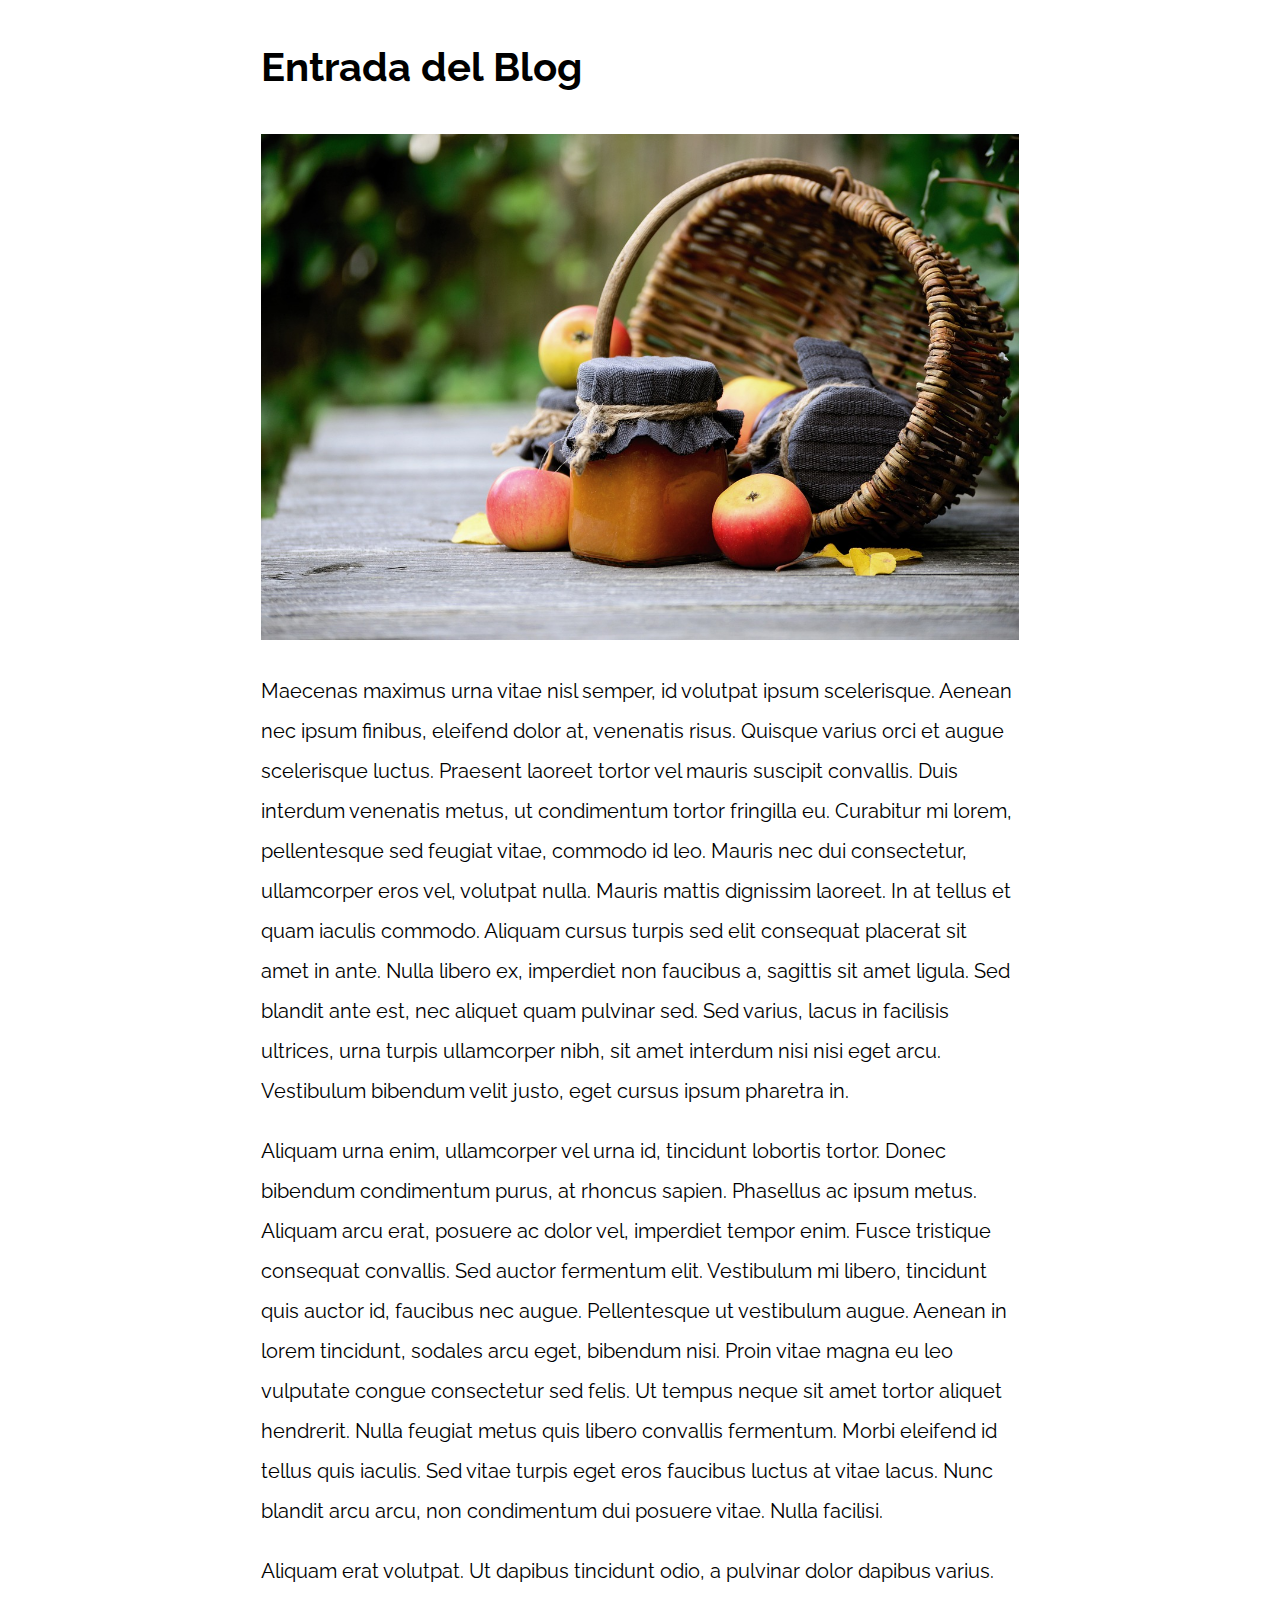
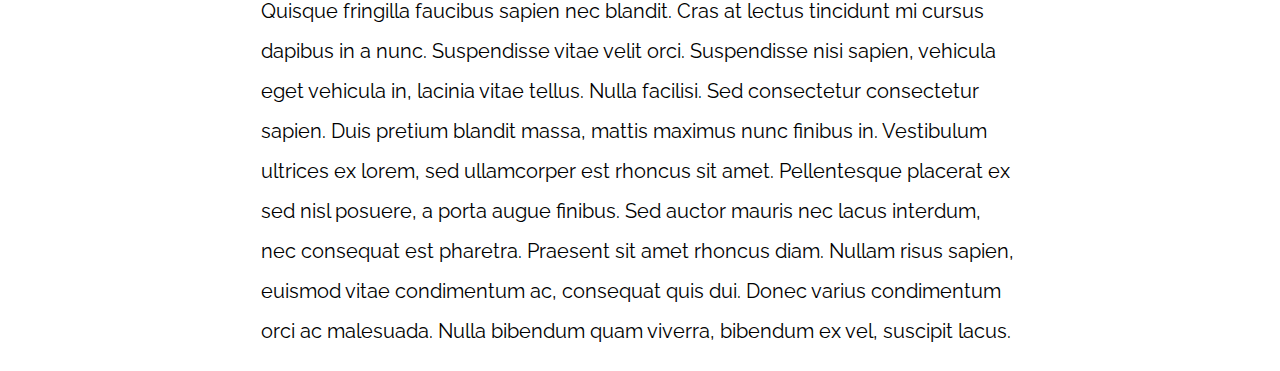
<file: 13-mostly_fluid/index.html>
<!DOCTYPE html>
<html>

<head>
    <meta charset="utf-8">
    <title>Patrones Responsive Web Design</title>
    <link rel="stylesheet" href="https://necolas.github.io/normalize.css/8.0.1/normalize.css">
    <link href="https://fonts.googleapis.com/css?family=Raleway:400,700,900" rel="stylesheet">
    <link rel="stylesheet" href="css/styles.css">
    <meta name="viewport" content="width=device-width, initial-scale=1">
</head>

<body>

    <div class="contenedor">
        <article class="entrada-blog">
            <h1>Entrada del Blog</h1>
            <img src="img/imagen1.jpg">

            <p>Maecenas maximus urna vitae nisl semper, id volutpat ipsum scelerisque. Aenean nec ipsum finibus, eleifend dolor at, venenatis risus. Quisque varius orci et augue scelerisque luctus. Praesent laoreet tortor vel mauris suscipit convallis. Duis
                interdum venenatis metus, ut condimentum tortor fringilla eu. Curabitur mi lorem, pellentesque sed feugiat vitae, commodo id leo. Mauris nec dui consectetur, ullamcorper eros vel, volutpat nulla. Mauris mattis dignissim laoreet. In at
                tellus et quam iaculis commodo. Aliquam cursus turpis sed elit consequat placerat sit amet in ante. Nulla libero ex, imperdiet non faucibus a, sagittis sit amet ligula. Sed blandit ante est, nec aliquet quam pulvinar sed. Sed varius, lacus
                in facilisis ultrices, urna turpis ullamcorper nibh, sit amet interdum nisi nisi eget arcu. Vestibulum bibendum velit justo, eget cursus ipsum pharetra in.</p>

            <p>Aliquam urna enim, ullamcorper vel urna id, tincidunt lobortis tortor. Donec bibendum condimentum purus, at rhoncus sapien. Phasellus ac ipsum metus. Aliquam arcu erat, posuere ac dolor vel, imperdiet tempor enim. Fusce tristique consequat
                convallis. Sed auctor fermentum elit. Vestibulum mi libero, tincidunt quis auctor id, faucibus nec augue. Pellentesque ut vestibulum augue. Aenean in lorem tincidunt, sodales arcu eget, bibendum nisi. Proin vitae magna eu leo vulputate
                congue consectetur sed felis. Ut tempus neque sit amet tortor aliquet hendrerit. Nulla feugiat metus quis libero convallis fermentum. Morbi eleifend id tellus quis iaculis. Sed vitae turpis eget eros faucibus luctus at vitae lacus. Nunc
                blandit arcu arcu, non condimentum dui posuere vitae. Nulla facilisi.</p>

            <p>Aliquam erat volutpat. Ut dapibus tincidunt odio, a pulvinar dolor dapibus varius. Quisque fringilla faucibus sapien nec blandit. Cras at lectus tincidunt mi cursus dapibus in a nunc. Suspendisse vitae velit orci. Suspendisse nisi sapien,
                vehicula eget vehicula in, lacinia vitae tellus. Nulla facilisi. Sed consectetur consectetur sapien. Duis pretium blandit massa, mattis maximus nunc finibus in. Vestibulum ultrices ex lorem, sed ullamcorper est rhoncus sit amet. Pellentesque
                placerat ex sed nisl posuere, a porta augue finibus. Sed auctor mauris nec lacus interdum, nec consequat est pharetra. Praesent sit amet rhoncus diam. Nullam risus sapien, euismod vitae condimentum ac, consequat quis dui. Donec varius
                condimentum orci ac malesuada. Nulla bibendum quam viverra, bibendum ex vel, suscipit lacus.</p>
        </article>

    </div>

</body>

</html>
</file>
<file: 01-2columnas_iguales_css_grid/css/styles.css>
html {
    box-sizing: border-box;
    font-size: 62.5%;
}

*,
*:before,
*:after {
    box-sizing: inherit;
}

body {
    font-family: 'Raleway', sans-serif;
    font-size: 1.6rem;
}

img {
    max-width: 100%;
}

h1 {
    font-size: 4rem;
}

.contenedor {
    max-width: 1200px;
    width: 95%;
    margin: 0 auto;
}

.entrada-blog a {
    display: inline-block;
    background-color: #2196F3;
    color: white;
    padding: 10px 20px;
    text-decoration: none;
    font-weight: bold;
    text-transform: uppercase;
}


/** CODIGO AQUI **/

@media (min-width:768px) {
    .dos-columnas {
        display: grid;
        grid-template-columns: repeat(2, 1fr);
        column-gap: 2rem;
        ;
    }
}
</file>
<file: 02-2columnas_iguales_flexbox/css/styles.css>
html {
    box-sizing: border-box;
    font-size: 62.5%;
}

*,
*:before,
*:after {
    box-sizing: inherit;
}

body {
    font-family: 'Raleway', sans-serif;
    font-size: 1.6rem;
}

img {
    max-width: 100%;
}

h1 {
    font-size: 4rem;
}

.contenedor {
    max-width: 1200px;
    width: 95%;
    margin: 0 auto;
}

.entrada-blog a {
    display: inline-block;
    background-color: #2196F3;
    color: white;
    padding: 10px 20px;
    text-decoration: none;
    font-weight: bold;
    text-transform: uppercase;
}


/** CODIGO AQUI **/


/* simepre se le debe aplicar el display felix o grip al elemento padre para alinear los elementos hijos */

@media (min-width:768px) {
    .dos-columnas {
        display: flex;
        /* los elementos hijos se muestras de izquierda a derehca */
        justify-content: space-between;
        /* contenido para alinear de izquierda a derecha */
        gap: 2rem;
        /* gap es la nueva sintaxis para la separación pero no lo soporta safari */
    }
}


/* modos para mostrar los dos elmemntos con separacion en cada columna */

.entrada-blog {
    flex: 0 0 calc(50% - 1rem)
    /* flex toma varios valores: factor de crecimiento, factor de pequeño, tamaño base */
}

.entrada-blog {
    flex-basis: calc(50% - 1rem);
}
</file>
<file: 03-3columnas_iguales_css_grid/css/styles.css>
html {
    box-sizing: border-box;
    font-size: 62.5%;
}

*,
*:before,
*:after {
    box-sizing: inherit;
}

body {
    font-family: 'Raleway', sans-serif;
    font-size: 1.6rem;
}

img {
    max-width: 100%;
}

h1 {
    font-size: 4rem;
}

.contenedor {
    max-width: 1200px;
    width: 95%;
    margin: 0 auto;
}

.entrada-blog a {
    display: inline-block;
    background-color: #2196F3;
    color: white;
    padding: 10px 20px;
    text-decoration: none;
    font-weight: bold;
    text-transform: uppercase;
}


/** CODIGO AQUI **/

@media (min-width: 768px) {
    .tres-columnas {
        display: grid;
        grid-template-columns: repeat(3, 1fr);
        column-gap: 2rem;
    }
}
</file>
<file: 04-3columnas_iguales_flexbox/css/styles.css>
html {
    box-sizing: border-box;
    font-size: 62.5%;
}

*,
*:before,
*:after {
    box-sizing: inherit;
}

body {
    font-family: 'Raleway', sans-serif;
    font-size: 1.6rem;
}

img {
    max-width: 100%;
}

h1 {
    font-size: 4rem;
}

.contenedor {
    max-width: 1200px;
    width: 95%;
    margin: 0 auto;
}

.entrada-blog a {
    display: inline-block;
    background-color: #2196F3;
    color: white;
    padding: 10px 20px;
    text-decoration: none;
    font-weight: bold;
    text-transform: uppercase;
}


/** CODIGO AQUI **/


/* codigo que permite agregar separacion a las tres columnas pero no tiene tanto soporte */

@media (min-width:768px) {
    .tres-columnas {
        display: flex;
        justify-content: space-between;
        gap: 2rem;
    }
}

.entrada-blog {
    flex: 0 0 calc(33.3% - 1rem);
}


/* para este caso debemo agregar un flex para generar la sepacion de las columnas y un justify-content */


/* space-between para generar el espacio entre las columnas mayor soporte */
</file>
<file: 05-3columnas_css_grid/css/styles.css>
html {
        box-sizing: border-box;
        font-size: 62.5%;
    }
    
    *,
    *:before,
    *:after {
        box-sizing: inherit;
    }
    
    body {
        font-family: 'Raleway', sans-serif;
        font-size: 1.6rem;
        line-height: 2;
    }
    
    img {
        max-width: 100%;
    }
    
    h1 {
        font-size: 4rem;
    }
    
    h2 {
        font-size: 3.2rem;
    }
    
    .contenedor {
        max-width: 1200px;
        width: 95%;
        margin: 0 auto;
    }
    
    p {
        font-size: 2rem;
    }
    
    .entrada-blog a {
        display: inline-block;
        background-color: #2196F3;
        color: white;
        padding: 10px 20px;
        text-decoration: none;
        font-weight: bold;
        text-transform: uppercase;
    }
    /** CODIGO AQUI **/
    /*  primera manera para hacer tres columnas */
    
    @media (min-width:768px) {
        .contenedor-grip {
            display: grid;
            grid-template-columns: 1fr 3fr 1fr;
            grid-auto-flow: column;
            column-gap: 2rem;
        }
        .contenido-principal {
            grid-column: 2 / 3;
        }
        .sidebar-1 {
            grid-column: 1 / 2;
        }
    }
    /* segunda manera para hacer las tres columnas */
    
    @media (min-width:768px) {
        .contenedor-grip {
            display: grid;
            grid-template-areas: "izquierda contenido derecha";
            grid-template-columns: 1fr 3fr 1fr;
            column-gap: 2rem;
        }
        .contenido-principal {
            grid-area: contenido;
        }
        .sidebar-1 {
            grid-area: izquierda;
        }
    }
</file>
<file: 06-3columnas_flexbox/css/styles.css>
html {
    box-sizing: border-box;
    font-size: 62.5%;
}

*,
*:before,
*:after {
    box-sizing: inherit;
}

body {
    font-family: 'Raleway', sans-serif;
    font-size: 1.6rem;
    line-height: 2;
}

img {
    max-width: 100%;
}

h1 {
    font-size: 4rem;
}

h2 {
    font-size: 3.2rem;
}

p {
    font-size: 2rem;
}

.contenedor {
    max-width: 1200px;
    width: 95%;
    margin: 0 auto;
}

.entrada-blog a {
    display: inline-block;
    background-color: #2196F3;
    color: white;
    padding: 10px 20px;
    text-decoration: none;
    font-weight: bold;
    text-transform: uppercase;
}


/** CODIGO AQUI **/


/* contenido para tres columnas */

@media (min-width: 768px) {
    .contenedor-flex {
        display: flex;
        justify-content: space-between;
    }
    .contenido-principal {
        flex-basis: calc(60% - 1rem);
        /* medidas del contenido principal */
    }
    .side {
        flex-basis: calc(20% - 1rem);
        /* medidas del contenido side */
    }
    .side-1 {
        order: -1;
    }
}
</file>
<file: 07-column_drop_css_grid/css/styles.css>
html {
    box-sizing: border-box;
    font-size: 62.5%;
}

*,
*:before,
*:after {
    box-sizing: inherit;
}

body {
    font-family: 'Raleway', sans-serif;
    font-size: 1.6rem;
    line-height: 2;
}

img {
    max-width: 100%;
}

h1 {
    font-size: 4rem;
}

h2 {
    font-size: 3.2rem;
}

p {
    font-size: 2rem;
}

.contenedor {
    max-width: 1200px;
    width: 95%;
    margin: 0 auto;
}

.entrada-blog a {
    display: inline-block;
    background-color: #2196F3;
    color: white;
    padding: 10px 20px;
    text-decoration: none;
    font-weight: bold;
    text-transform: uppercase;
}


/** CODIGO AQUI **/


/* codigo para mostrar 2 columnas pero con un side pocionandose completamente en la layuto ocupando todo el espacio disponible */


/* para que se muestra en un dspositivo pequeño */


/* pocisionar columnas primera, segunda y tercera */


/*  
        
        @media (min-width: 480px) {
            .column-drop-css {
                display: grid;
                grid-template-columns: repeat(2, 1fr);
                gap: 2rem;
            }
            .segunda {
                grid-column: 1 / 3;
            }
        }
        /* para mostrar 3 columnas en un dispositvo tablet */


/*
        @media (min-width: 768px) {
            .column-drop-css {
                grid-template-columns: repeat(3, 1fr);
            }
            .segunda {
                grid-column: 3 / 4;
                /* posicionamiento en el layaut */


/*
}

}

*/


/* pocisionar columnas primera, tercera y segunda */

@media (min-width: 480px) {
    .column-drop-css {
        display: grid;
        grid-template-columns: repeat(2, 1fr);
        gap: 2rem;
    }
    .primera {
        grid-column: 1 / 3;
        grid-row: 2 / 3;
    }
    .segunda {
        grid-column: 2 / 3;
        grid-row: 1 / 3;
    }
}


/* para mostrar 3 columnas en un dispositvo tablet */

@media (min-width: 768px) {
    .column-drop-css {
        display: grid;
        grid-template-columns: repeat(3, 1fr);
        gap: 2rem;
    }
    .primera {
        grid-column: 2 / 3;
        grid-row: unset;
    }
    .segunda {
        grid-column: 3 / 4;
        grid-row: unset;
        /* posicionamiento en el layaut */
    }
}
</file>
<file: 08-column_drop_flexbox/css/styles.css>
html {
    box-sizing: border-box;
    font-size: 62.5%;
}

*,
*:before,
*:after {
    box-sizing: inherit;
}

body {
    font-family: 'Raleway', sans-serif;
    font-size: 1.6rem;
    line-height: 2;
}

img {
    max-width: 100%;
}

h1 {
    font-size: 4rem;
}

h2 {
    font-size: 3.2rem;
}

p {
    font-size: 2rem;
}

.contenedor {
    max-width: 1200px;
    width: 95%;
    margin: 0 auto;
}

.entrada-blog a {
    display: inline-block;
    background-color: #2196F3;
    color: white;
    padding: 10px 20px;
    text-decoration: none;
    font-weight: bold;
    text-transform: uppercase;
}


/** CODIGO AQUI **/

@media (min-width: 480px) {
    .column-drop-flex {
        display: flex;
        justify-content: space-between;
        flex-wrap: wrap;
    }
    .contenido-principal,
    .primera {
        flex-basis: calc(50% - 1rem);
    }
}

@media (min-width: 768px) {
    .contenido-principal,
    .primera,
    .segunda {
        flex: 0 0 calc(33.3% - 1rem);
    }
}
</file>
<file: 09-con_sidebar_css_grid/css/styles.css>
html {
            box-sizing: border-box;
            font-size: 62.5%;
        }
        
        *,
        *:before,
        *:after {
            box-sizing: inherit;
        }
        
        body {
            font-family: 'Raleway', sans-serif;
            font-size: 1.6rem;
            line-height: 2;
        }
        
        img {
            max-width: 100%;
        }
        
        h1 {
            font-size: 4rem;
        }
        
        h2 {
            font-size: 3.2rem;
        }
        
        p {
            font-size: 2rem;
        }
        
        .contenedor {
            max-width: 1200px;
            width: 95%;
            margin: 0 auto;
        }
        
        .entrada-blog a {
            display: inline-block;
            background-color: #2196F3;
            color: white;
            padding: 10px 20px;
            text-decoration: none;
            font-weight: bold;
            text-transform: uppercase;
        }
        /** CODIGO AQUI **/
        /* primera forma */
        
        @media (min-width: 768px) {
            .con-sidebar {
                display: grid;
                grid-template-columns: 1fr 3fr;
                column-gap: 4rem;
            }
            aside {
                grid-column: 1 / 2;
                grid-row: 1 / 2;
            }
            article {
                grid-column: 2 / 3;
            }
        }
        /* segunda forma corta dieño especial para tiendas virtuales*/
        
        @media (min-width: 768px) {
            .con-sidebar {
                display: grid;
                grid-template-columns: 1fr 3fr;
                column-gap: 4rem;
                grid-auto-flow: column;
                /* Los elementos se colocan llenando cada columna por turno, agregando nuevas columnas según sea necesario. */
                /* La grid-auto-flowpropiedad CSS controla cómo funciona el algoritmo de colocación automática, especificando exactamente cómo los elementos colocados automáticamente fluyen hacia la cuadrícula. */
            }
            aside {
                grid-column: 1 / 2;
            }
</file>
<file: 10-con_sidebar_flexbox/css/styles.css>
html {
    box-sizing: border-box;
    font-size: 62.5%;
}

*,
*:before,
*:after {
    box-sizing: inherit;
}

body {
    font-family: 'Raleway', sans-serif;
    font-size: 1.6rem;
    line-height: 2;
}

img {
    max-width: 100%;
}

h1 {
    font-size: 4rem;
}

h2 {
    font-size: 3.2rem;
}

p {
    font-size: 2rem;
}

.contenedor {
    max-width: 1200px;
    width: 95%;
    margin: 0 auto;
}

.entrada-blog a {
    display: inline-block;
    background-color: #2196F3;
    color: white;
    padding: 10px 20px;
    text-decoration: none;
    font-weight: bold;
    text-transform: uppercase;
}


/** CODIGO AQUI **/


/* primera forma pero recuerda que gap para generar separaciones entre contenido pero no tiene tanto spoorte */


/* no es necesario space-between cuando se utiliza el gap */

@media (min-width: 768px) {
    .con-siderbar {
        display: flex;
        gap: 2rem;
    }
    aside {
        flex: 1;
    }
    article {
        flex: 3;
    }
}


/* segunda forma para generar separaciones entre contenidos  */

@media (min-width: 768px) {
    .con-siderbar {
        display: flex;
        justify-content: space-between;
        gap: 2rem;
    }
    aside {
        flex: 0 0 calc(33.3% - 1rem);
    }
    article {
        flex: 0 0 0 calc(66.6 - 1rem);
    }
}
</file>
<file: 11-layout_shifter_css_grid/css/styles.css>
html {
    box-sizing: border-box;
    font-size: 62.5%;
}

*,
*:before,
*:after {
    box-sizing: inherit;
}

body {
    font-family: 'Raleway', sans-serif;
    font-size: 1.6rem;
    line-height: 2;
}

img {
    max-width: 100%;
}

h1 {
    font-size: 4rem;
}

h2 {
    font-size: 3.2rem;
}

p {
    font-size: 2rem;
}

.contenedor {
    max-width: 1200px;
    width: 95%;
    margin: 0 auto;
}

.entrada-blog a {
    display: inline-block;
    background-color: #2196F3;
    color: white;
    padding: 10px 20px;
    text-decoration: none;
    font-weight: bold;
    text-transform: uppercase;
}


/** CODIGO AQUI **/

@media (min-width: 768px) {
    .layout-shifter {
        display: grid;
        grid-template-areas: "contenido" "interior";
        /* grid-template-areas: "contenido" "interior"; para definir areas por  de arriba hacia abajo filas se define con las comillas en cada areas*/
    }
    .sidebar {
        grid-area: interior;
    }
    .contenido-principal {
        grid-area: contenido;
        display: grid;
        grid-template-areas: "entrada1 entrada2";
        grid-template-columns: repeat(2, 1fr);
        column-gap: 3rem;
    }
}

@media (min-width: 992px) {
    .layout-shifter {
        grid-template-areas: "contenido sidebar";
        column-gap: 2rem;
        /* grid-template-areas: "contenido sidebar"; para definir areas por izquierda a derecha columnas dentro de las comillas */
    }
    .sidebar {
        grid-area: sidebar;
    }
    .contenido-principal {
        grid-area: contenido;
        grid-template-areas: "entrada1" "entrada2";
        grid-template-columns: unset;
    }
}
</file>
<file: 13-mostly_fluid/css/styles.css>
html {
    box-sizing: border-box;
    font-size: 62.5%;
}

*,
*:before,
*:after {
    box-sizing: inherit;
}

body {
    font-family: 'Raleway', sans-serif;
    font-size: 1.6rem;
    line-height: 2;
}

h1 {
    font-size: 4rem;
}

h2 {
    font-size: 3.2rem;
}

p {
    font-size: 2rem;
}

.entrada-blog a {
    display: inline-block;
    background-color: #2196F3;
    color: white;
    padding: 10px 20px;
    text-decoration: none;
    font-weight: bold;
    text-transform: uppercase;
}


/** CODIGO AQUI **/

.contenedor {
    max-width: 120rem;
    width: 95%;
    margin: 0 auto;
}

@media (min-width: 768px) {
    .contenedor {
        width: 80%;
    }
}

@media (min-width: 992px) {
    .contenedor {
        width: 60%;
    }
}

img {
    max-width: 100%;
}
</file>
